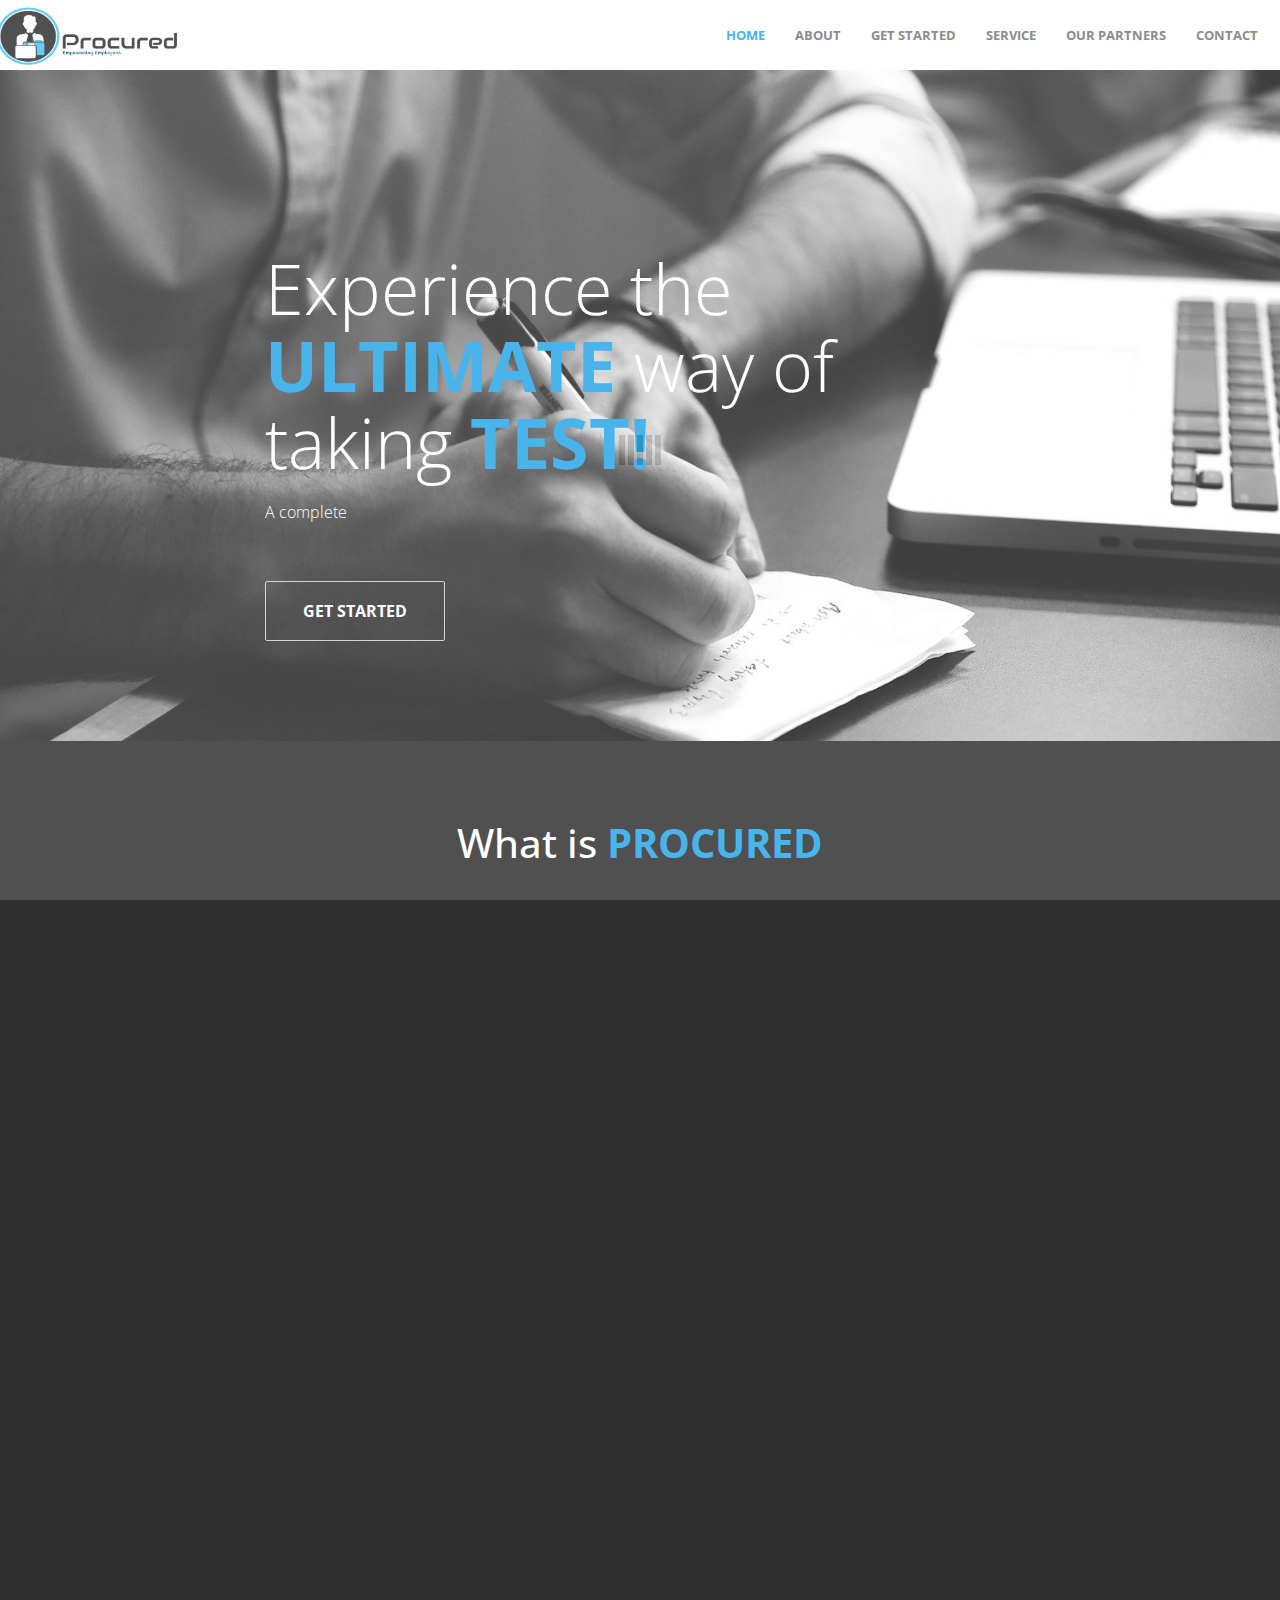
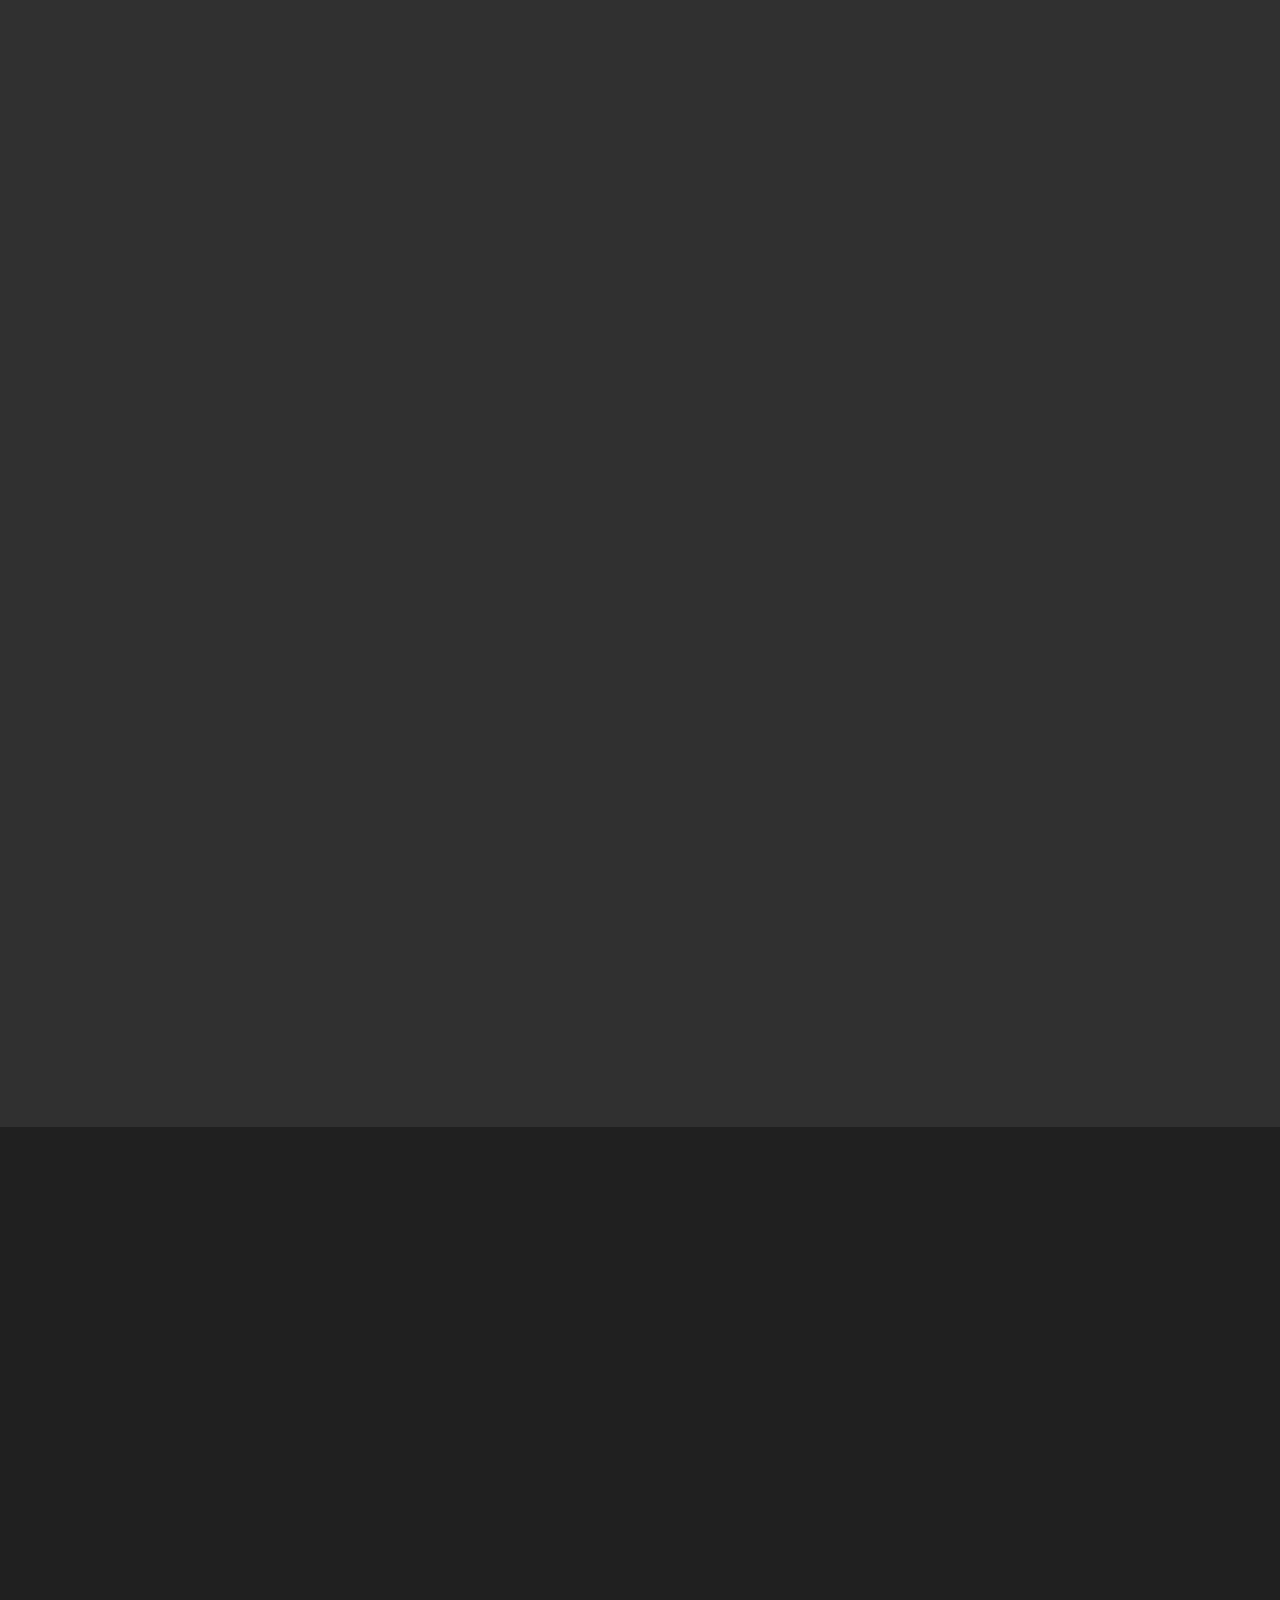
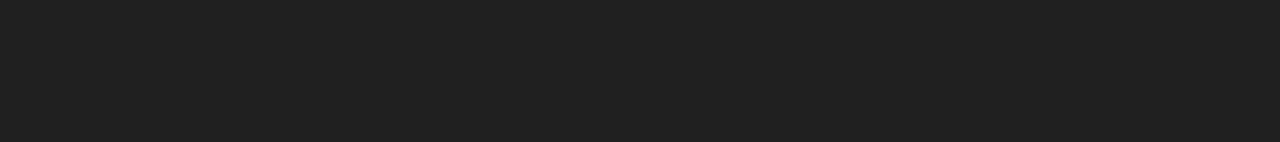
<file: Procured-ui/index.html>
<!DOCTYPE html>
<html lang="en">
	<head>
		<meta charset="utf-8">
		<title>PROCURED | HOME</title>
		<meta name="keywords" content="">
		<meta name="description" content="">
		<meta http-equiv="X-UA-Compatible" content="IE=Edge">
		<meta name="viewport" content="width=device-width, initial-scale=1">
		
		<link rel="stylesheet" href="css/animate.min.css">
		<link rel="stylesheet" href="css/bootstrap.min.css">
		<link rel="stylesheet" href="css/font-awesome.min.css">
		<link href='http://fonts.googleapis.com/css?family=Open+Sans:400,300,600,700' rel='stylesheet' type='text/css'>
		<link rel="stylesheet" href="css/templatemo-style.css">
		<script src="js/jquery.js"></script>
		<script src="js/bootstrap.min.js"></script>
        <script src="js/jquery.singlePageNav.min.js"></script>
		<script src="js/typed.js"></script>
		<script src="js/wow.min.js"></script>
		<script src="js/custom.js"></script>
	</head>
	<body id="top">

		<!-- start preloader -->
		<div class="preloader">
			<div class="sk-spinner sk-spinner-wave">
     	 		<div class="sk-rect1"></div>
       			<div class="sk-rect2"></div>
       			<div class="sk-rect3"></div>
      	 		<div class="sk-rect4"></div>
      			<div class="sk-rect5"></div>
     		</div>
    	</div>
    	<!-- end preloader -->
    	<!-- start navigation -->
		<nav class="navbar navbar-default templatemo-nav" role="navigation">
			<div class="container">
				<div class="navbar-header">
					<!--<button class="navbar-toggle" data-toggle="collapse" data-target=".navbar-collapse">
						<span class="icon icon-bar"></span>
						<span class="icon icon-bar"></span>
						<span class="icon icon-bar"></span>
					</button>-->
					<a href="#" class="navbar-brand"><img src="images/Logo (New).png" width="180px" height="58px"></a>
				</div>
				<div class="collapse navbar-collapse">
					<ul class="nav navbar-nav navbar-right">
						<li><a href="#top">HOME</a></li>
						<li><a href="#about">ABOUT</a></li>
						<li><a href="#team">GET STARTED</a></li>
						<li><a href="#service">SERVICE</a></li>
						<li><a href="#portfolio">OUR PARTNERS</a></li>
						<li><a href="#contact">CONTACT</a></li>
					</ul>
				</div>
			</div>
		</nav>
		<!-- end navigation -->

    	<!-- start home -->
    	<section id="home">
    		<div class="container">
    			<div class="row">
    				<div class="col-md-offset-2 col-md-8">
    					<h1 class="wow fadeIn" data-wow-offset="50" data-wow-delay="0.9s">Experience the <span>ULTIMATE</span> way of taking<span> TEST!</span></h1>
    					<div class="element">
                            <div class="sub-element">A complete Solution for campus hiring</div>
                            <div class="sub-element">Unlimited test demos</div>
                            <div class="sub-element">Best ADMIN UI</div>
                        </div>
    					<a data-scroll href="#about" class="btn btn-default wow fadeInUp" data-wow-offset="50" data-wow-delay="0.6s">GET STARTED</a>
    				</div>
    			</div>
    		</div>
		</section>
    	<!-- end home -->

    	<!-- start about -->
		<section id="about">
			<div class="container">
				<div class="row">
					<div class="col-md-12">
    					<h2 class="wow bounceIn" data-wow-offset="50" data-wow-delay="0.3s">What is <span>PROCURED</span></h2>
    				</div>
					<div class="col-md-4 col-sm-4 col-xs-12 wow fadeInLeft" data-wow-offset="50" data-wow-delay="0.6s">
						<div class="media">
							<div class="media-heading-wrapper">
						<div class="media-object pull-left">
									<i class="fa fa-mobile"></i>
								</div>
								<h3 class="media-heading">Recruit Online</h3>
							</div>
							<div class="media-body">
								<p>By this companies has the ease of recriting online and also helps in managing data</p>
							</div>
						</div>
					</div>
					<div class="col-md-4 col-sm-4 col-xs-12 wow fadeInUp" data-wow-offset="50" data-wow-delay="0.9s">
						<div class="media">
						<div class="media-heading-wrapper">
								<div class="media-object pull-left">
									<i class="fa fa-comment-o"></i>
								</div>
								<h3 class="media-heading">Expert HR's</h3>
							</div>
							<div class="media-body">
								<p>The HR's are intelligent and don't require anyone's help to go through the process.</p>
							</div>
						</div>
					</div>
					<div class="col-md-4 col-sm-4 col-xs-12 wow fadeInRight" data-wow-offset="50" data-wow-delay="0.6s">
						<div class="media">
							<div class="media-heading-wrapper">
								<div class="media-object pull-left">
									<i class="fa fa-html5"></i>
								</div>
								<h3 class="media-heading">Best Services</h3>
							</div>
							<div class="media-body">
								<p>Not time consuming , smart with smart features.</p>
							</div>
						</div>
					</div>
				</div>
			</div>
		</section>
		<!-- end about -->

    	<!-- start team -->
    	<section id="team">
    		<div class="container">
    			<div class="row">
    				<div class="col-md-12">
    					<h2 class="wow bounceIn" data-wow-offset="50" data-wow-delay="0.3s"><span>Get</span> STARTED!</h2>
    				</div>
    				<center></center>
    				<div class="col-md-3 col-sm-6 col-xs-12 wow fadeIn" data-wow-offset="50" data-wow-delay="1.6s">
    					<div class="team-wrapper">
    						<img src="images/1.png" class="img-responsive" alt="team img 2">
    							<div class="team-des">
    								<h4>University</h4>
    							<a href="..\Procured-test\login.html"><span>STUDENT LOGIN</span></a>
    								<p>Registration window for Candidate appearing for recruitment </p>
    							</div>
    					</div>
    				</div>
                    <div class="col-md-3 col-sm-6 col-xs-12 wow fadeIn" data-wow-offset="50" data-wow-delay="1.3s">
                        <div class="team-wrapper">
                            <img src="images/2.png" class="img-responsive" alt="team img 3" height="240px" width="240px">
                                <div class="team-des">
                                    <h4>Corporate</h4>
                                    <a href="login_admin.html"><span>CORPORATE EXECUTIVE LOGIN</span></a>
                                    <p>Login for Company representative to manage recruitment process</p>
                                </div>
                        </div>
                    </div>
					
					<div class="col-md-3 col-sm-6 col-xs-12 wow fadeIn" data-wow-offset="50" data-wow-delay="1.3s">
                        <div class="team-wrapper">
                            <img src="images/3.png" class="img-responsive" alt="team img 3" height="265px" width="265px">
                                <div class="team-des">
                                    <h4>Test Demos</h4>
                                    <a href="login_admin.html"><span>click for demo test</span></a>
                                    <p>Login to get experienced with our user interface</p>
                                </div>
                        </div>
                    </div>
    				</center>
    			</div>
    		</div>
    	</section>
    	<!-- end team -->

    	<!-- start service -->
    	<section id="service">
    		<div class="container">
    			<div class="row">
    				<div class="col-md-12">
    					<h2 class="wow bounceIn" data-wow-offset="50" data-wow-delay="0.3s">OUR <span>SERVICES</span></h2>
    				</div>
    				<div class="col-md-4 wow fadeIn" data-wow-offset="50" data-wow-delay="0.6s">
    					<i class="fa fa-laptop"></i>
    					<h4>Exam Management and Assessment</h4>
    					<p>•	Exam Scheduler to control time for each test.<br>
						   •	Time-limit for each test.<br>
						   •	Real-time test assessment.<br>
						   •	Results are plotted using charts to gain insights.
						</p>
    				</div>
    				<div class="col-md-4 wow fadeIn" data-wow-offset="50" data-wow-delay="0.9s">
    					<i class="fa fa-cloud"></i>
    					<h4>Secure and Safe Cloud Solution</h4>
    					<p>•	Users can take test from anywhere/anytime.<br>
						   •	Secure access using any PC or mobile device.<br>
						   •	Data secured using certified SSL technology.
						</p>
    				</div>
    				<div class="col-md-4 wow fadeIn" data-wow-offset="50" data-wow-delay="0.6s">
    					<i class="fa fa-cog"></i>
    					<h4>Administration</h4>
    					<p>•	Easy, email-verified registration process<br>
						   •	Simple User and Package management 
						</p>
    				</div>
    			</div>
    		</div>
    	</section>
    	<!-- end servie -->

    	<!-- start portfolio -->
    	<section id="portfolio">
    		<div class="container">
    			<div class="row">
    				<div class="col-md-12">
    					<h2 class="wow bounceIn" data-wow-offset="50" data-wow-delay="0.3s"><span>OUR</span> PARTNERS</h2>
    				</div>
    				<div class="col-md-3 col-sm-6 col-xs-12 wow fadeIn" data-wow-offset="50" data-wow-delay="0.6s">
                        <div class="portfolio-thumb">
    					   <img src="images/portfolio-img1.jpg" class="img-responsive" alt="portfolio img 1">
                                <div class="portfolio-overlay">
                                    <h4>Project One</h4>
                                    <p></p>
                                    <a href="#" class="btn btn-default">DETAIL</a>
                                </div>
                        </div>
    				</div>
    				<div class="col-md-3 col-sm-6 col-xs-12 wow fadeIn" data-wow-offset="50" data-wow-delay="0.6s">
                        <div class="portfolio-thumb">
                           <img src="images/portfolio-img2.jpg" class="img-responsive" alt="portfolio img 2">
                                <div class="portfolio-overlay">
                                    <h4>Project Two</h4>
                                    <p></p>
                                    <a href="#" class="btn btn-default">DETAIL</a>
                                </div>
                        </div>
                    </div>
                    <div class="col-md-3 col-sm-6 col-xs-12 wow fadeIn" data-wow-offset="50" data-wow-delay="0.6s">
                        <div class="portfolio-thumb">
                           <img src="images/portfolio-img3.jpg" class="img-responsive" alt="portfolio img 3">
                                <div class="portfolio-overlay">
                                    <h4>Project Three</h4>
                                    <p></p>
                                    <a href="#" class="btn btn-default">DETAIL</a>
                                </div>
                        </div>
                    </div>
                    <div class="col-md-3 col-sm-6 col-xs-12 wow fadeIn" data-wow-offset="50" data-wow-delay="0.6s">
                        <div class="portfolio-thumb">
                           <img src="images/portfolio-img4.jpg" class="img-responsive" alt="portfolio img 4">
                                <div class="portfolio-overlay">
                                    <h4>Project Four</h4>
                                    <p></p>
                                    <a href="#" class="btn btn-default">DETAIL</a>
                                </div>
                        </div>
                    </div>
    			</div>
    		</div>
    	</section>
    	<!-- end portfolio -->
        <!-- start contact -->
        <section id="contact">
            <div class="container">
                <div class="row">
                    <div class="col-md-12">
                        <h2 class="wow bounceIn" data-wow-offset="50" data-wow-delay="0.3s">CONTACT <span> US!</span></h2>
                    </div>
                    <div class="col-md-6 col-sm-6 col-xs-12 wow fadeInLeft" data-wow-offset="50" data-wow-delay="0.9s">
                        <form action="#" method="post">
                            <label>NAME</label>
                            <input name="fullname" type="text" class="form-control" id="fullname">
                            
                            <label>EMAIL</label>
                            <input name="email" type="email" class="form-control" id="email">
                            
                            <label>MESSAGE</label>
                            <textarea name="message" rows="4" class="form-control" id="message"></textarea>
                            
                            <input type="submit" class="form-control">
                        </form>
                    </div>
                    <div class="col-md-6 col-sm-6 col-xs-12 wow fadeInRight" data-wow-offset="50" data-wow-delay="0.6s">
                        <address>
                            <p class="address-title">OUR ADDRESS</p>
                            <span>Sattva Aura, Block-A, No. 434/170  310/Survey No. 14/P7, Outer Ring Road, Opp. New Horizon College of Engineering, Near Marathahalli, Kadubeesanahalli.</span>
                            <p><i class="fa fa-phone"></i> +91 080678 32000</p>
                            <p><i class="fa fa-envelope-o"></i> prajwal.l@incture.com</p>
                            <p><i class="fa fa-map-marker"></i>  Varthur Hobli, Bengaluru, Karnataka 560103.</p>
                        </address>
                        <ul class="social-icon">
                            <li><h4>WE ARE SOCIAL</h4></li>
                            <li><a href="#" class="fa fa-facebook"></a></li>
                            <li><a href="#" class="fa fa-twitter"></a></li>
                            <li><a href="#" class="fa fa-youtube"></a></li>
                        </ul>
                    </div>
                </div>
            </div>
        </section>
        <!-- end contact -->
	</body>
</html>
</file>
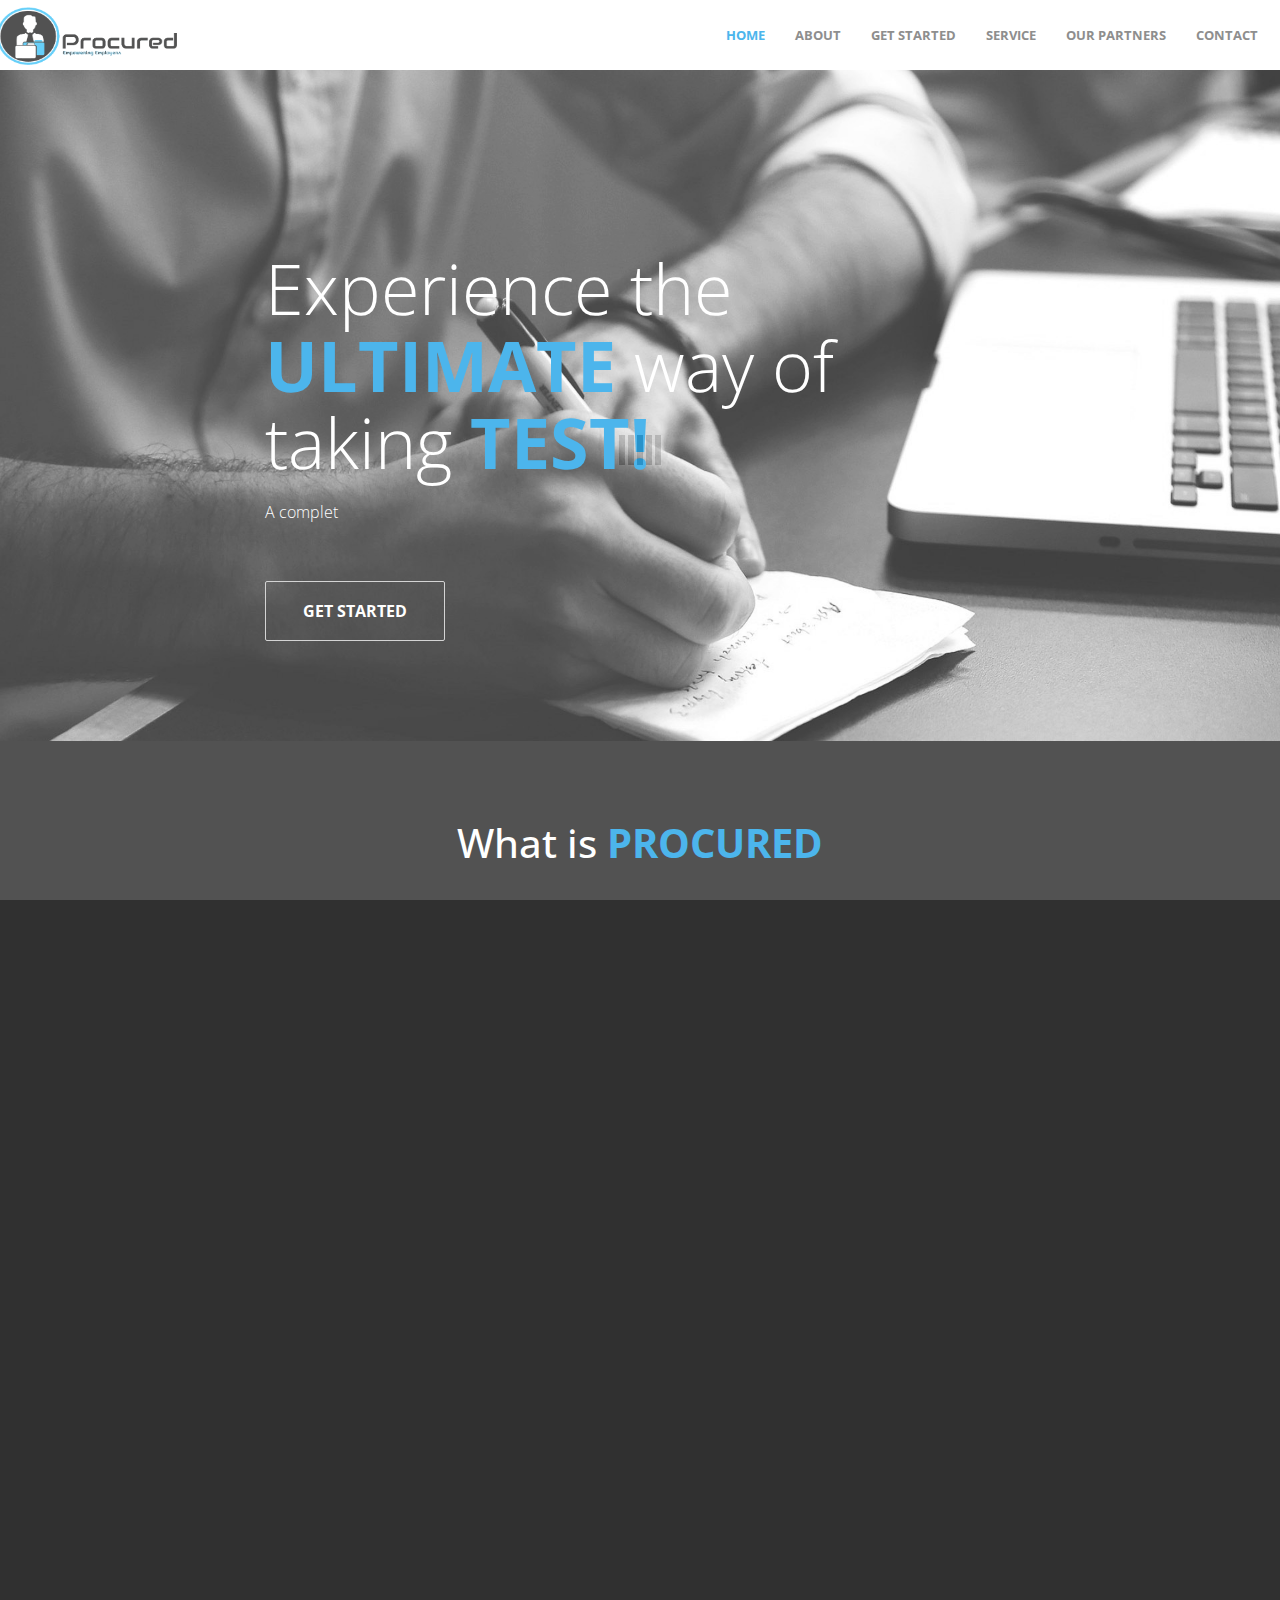
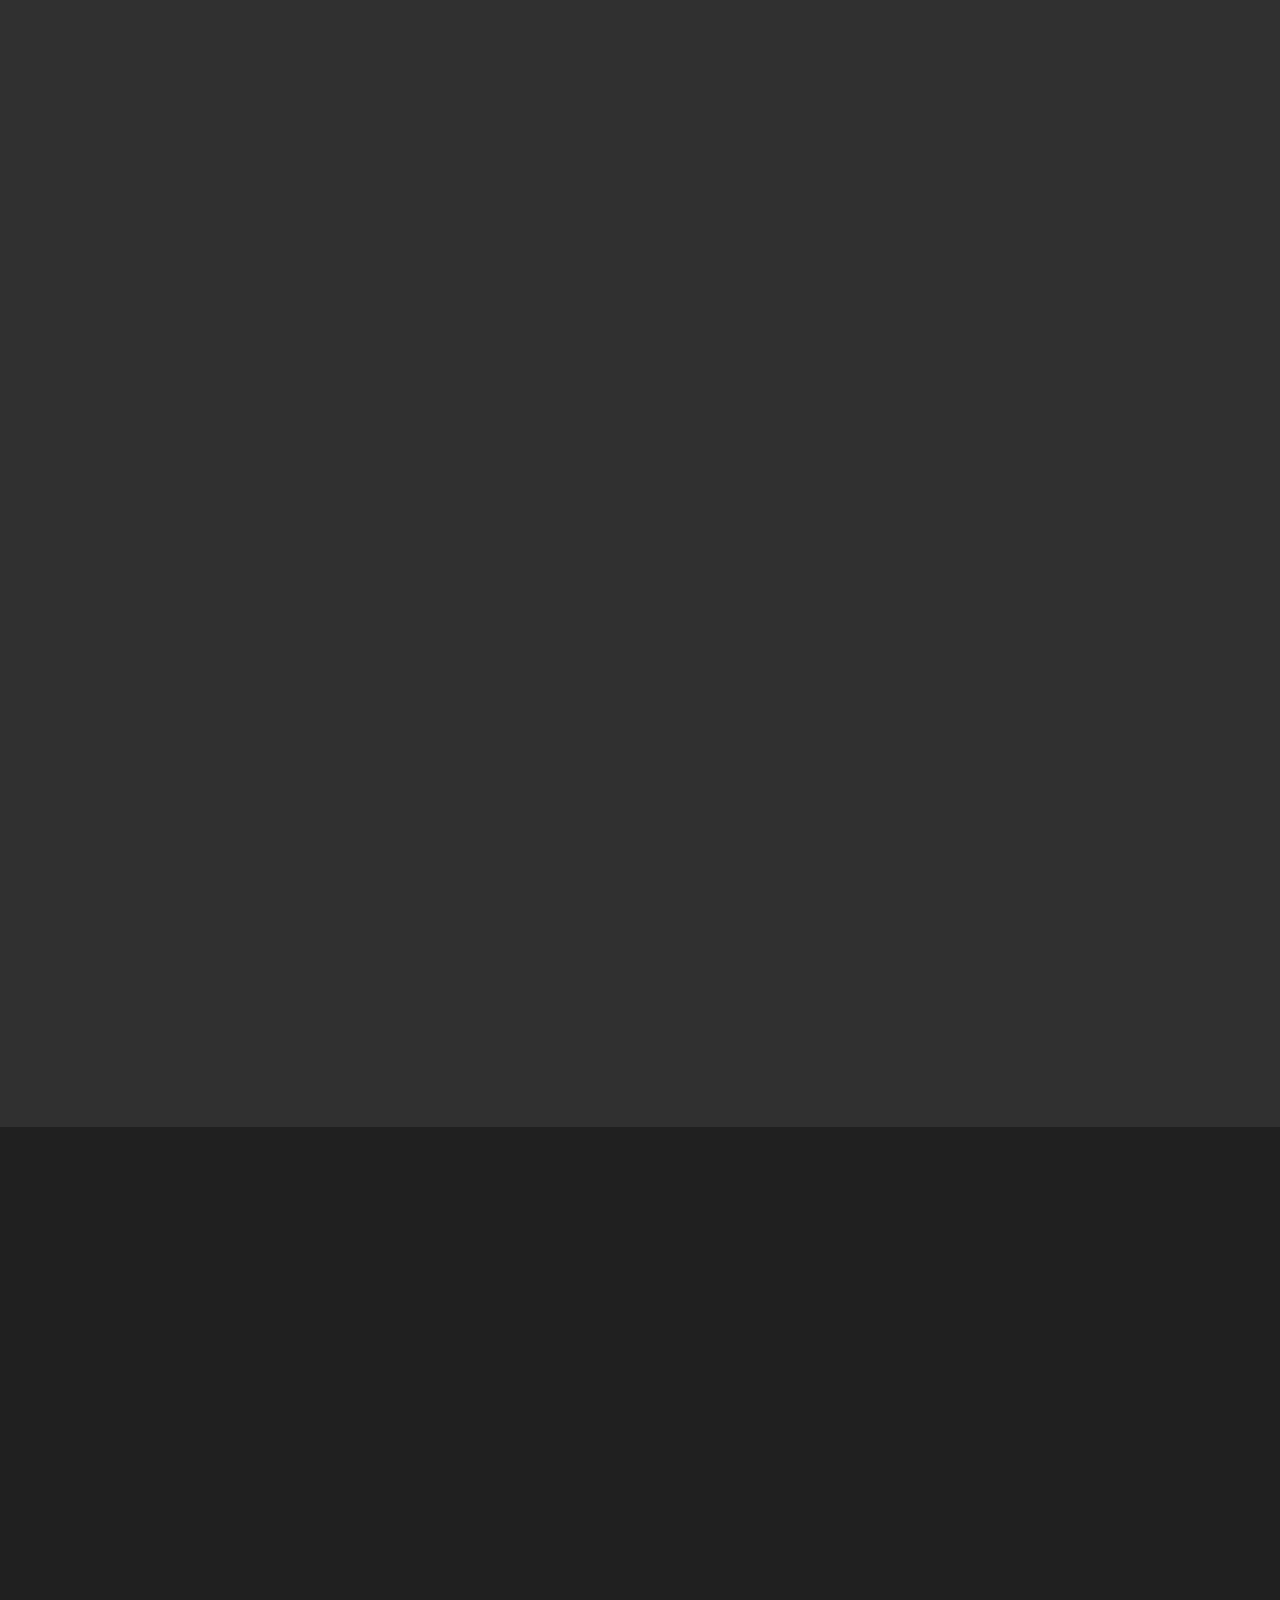
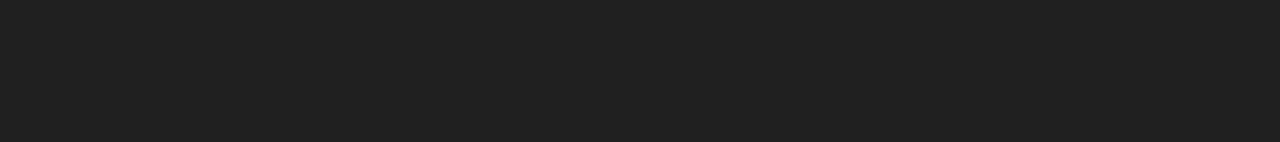
<file: Project/index.html>
<!DOCTYPE html>
<html lang="en">
	<head>
		<meta charset="utf-8">
		<title>PROCURED | HOME</title>
		<meta name="keywords" content="">
		<meta name="description" content="">
		<meta http-equiv="X-UA-Compatible" content="IE=Edge">
		<meta name="viewport" content="width=device-width, initial-scale=1">
		
		<link rel="stylesheet" href="css/animate.min.css">
		<link rel="stylesheet" href="css/bootstrap.min.css">
		<link rel="stylesheet" href="css/font-awesome.min.css">
		<link href='http://fonts.googleapis.com/css?family=Open+Sans:400,300,600,700' rel='stylesheet' type='text/css'>
		<link rel="stylesheet" href="css/templatemo-style.css">
		<script src="js/jquery.js"></script>
		<script src="js/bootstrap.min.js"></script>
        <script src="js/jquery.singlePageNav.min.js"></script>
		<script src="js/typed.js"></script>
		<script src="js/wow.min.js"></script>
		<script src="js/custom.js"></script>
	</head>
	<body id="top">

		<!-- start preloader -->
		<div class="preloader">
			<div class="sk-spinner sk-spinner-wave">
     	 		<div class="sk-rect1"></div>
       			<div class="sk-rect2"></div>
       			<div class="sk-rect3"></div>
      	 		<div class="sk-rect4"></div>
      			<div class="sk-rect5"></div>
     		</div>
    	</div>
    	<!-- end preloader -->
    	<!-- start navigation -->
		<nav class="navbar navbar-default templatemo-nav" role="navigation">
			<div class="container">
				<div class="navbar-header">
					<!--<button class="navbar-toggle" data-toggle="collapse" data-target=".navbar-collapse">
						<span class="icon icon-bar"></span>
						<span class="icon icon-bar"></span>
						<span class="icon icon-bar"></span>
					</button>-->
					<a href="#" class="navbar-brand"><img src="images/Logo (New).png" width="180px" height="58px"></a>
				</div>
				<div class="collapse navbar-collapse">
					<ul class="nav navbar-nav navbar-right">
						<li><a href="#top">HOME</a></li>
						<li><a href="#about">ABOUT</a></li>
						<li><a href="#team">GET STARTED</a></li>
						<li><a href="#service">SERVICE</a></li>
						<li><a href="#portfolio">OUR PARTNERS</a></li>
						<li><a href="#contact">CONTACT</a></li>
					</ul>
				</div>
			</div>
		</nav>
		<!-- end navigation -->

    	<!-- start home -->
    	<section id="home">
    		<div class="container">
    			<div class="row">
    				<div class="col-md-offset-2 col-md-8">
    					<h1 class="wow fadeIn" data-wow-offset="50" data-wow-delay="0.9s">Experience the <span>ULTIMATE</span> way of taking<span> TEST!</span></h1>
    					<div class="element">
                            <div class="sub-element">A complete Solution for campus hiring</div>
                            <div class="sub-element">Unlimited test demos</div>
                            <div class="sub-element">Best ADMIN UI</div>
                        </div>
    					<a data-scroll href="#about" class="btn btn-default wow fadeInUp" data-wow-offset="50" data-wow-delay="0.6s">GET STARTED</a>
    				</div>
    			</div>
    		</div>
		</section>
    	<!-- end home -->

    	<!-- start about -->
		<section id="about">
			<div class="container">
				<div class="row">
					<div class="col-md-12">
    					<h2 class="wow bounceIn" data-wow-offset="50" data-wow-delay="0.3s">What is <span>PROCURED</span></h2>
    				</div>
					<div class="col-md-4 col-sm-4 col-xs-12 wow fadeInLeft" data-wow-offset="50" data-wow-delay="0.6s">
						<div class="media">
							<div class="media-heading-wrapper">
						<div class="media-object pull-left">
									<i class="fa fa-mobile"></i>
								</div>
								<h3 class="media-heading">Recruit Online</h3>
							</div>
							<div class="media-body">
								<p>By this companies has the ease of recriting online and also helps in managing data</p>
							</div>
						</div>
					</div>
					<div class="col-md-4 col-sm-4 col-xs-12 wow fadeInUp" data-wow-offset="50" data-wow-delay="0.9s">
						<div class="media">
						<div class="media-heading-wrapper">
								<div class="media-object pull-left">
									<i class="fa fa-comment-o"></i>
								</div>
								<h3 class="media-heading">Expert HR's</h3>
							</div>
							<div class="media-body">
								<p>The HR's are intelligent and don't require anyone's help to go through the process.</p>
							</div>
						</div>
					</div>
					<div class="col-md-4 col-sm-4 col-xs-12 wow fadeInRight" data-wow-offset="50" data-wow-delay="0.6s">
						<div class="media">
							<div class="media-heading-wrapper">
								<div class="media-object pull-left">
									<i class="fa fa-html5"></i>
								</div>
								<h3 class="media-heading">Best Services</h3>
							</div>
							<div class="media-body">
								<p>Not time consuming , smart with smart features.</p>
							</div>
						</div>
					</div>
				</div>
			</div>
		</section>
		<!-- end about -->

    	<!-- start team -->
    	<section id="team">
    		<div class="container">
    			<div class="row">
    				<div class="col-md-12">
    					<h2 class="wow bounceIn" data-wow-offset="50" data-wow-delay="0.3s"><span>Get</span> STARTED!</h2>
    				</div>
    				<center></center>
    				<div class="col-md-3 col-sm-6 col-xs-12 wow fadeIn" data-wow-offset="50" data-wow-delay="1.6s">
    					<div class="team-wrapper">
    						<img src="images/1.png" class="img-responsive" alt="team img 2">
    							<div class="team-des">
    								<h4>University</h4>
    							<a href="login.html"><span>STUDENT LOGIN</span></a>
    								<p>Registration window for Candidate appearing for recruitment </p>
    							</div>
    					</div>
    				</div>
                    <div class="col-md-3 col-sm-6 col-xs-12 wow fadeIn" data-wow-offset="50" data-wow-delay="1.3s">
                        <div class="team-wrapper">
                            <img src="images/2.png" class="img-responsive" alt="team img 3" height="240px" width="240px">
                                <div class="team-des">
                                    <h4>Corporate</h4>
                                    <a href="login_admin.html"><span>CORPORATE EXECUTIVE LOGIN</span></a>
                                    <p>Login for Company representative to manage recruitment process</p>
                                </div>
                        </div>
                    </div>
    				</center>
    			</div>
    		</div>
    	</section>
    	<!-- end team -->

    	<!-- start service -->
    	<section id="service">
    		<div class="container">
    			<div class="row">
    				<div class="col-md-12">
    					<h2 class="wow bounceIn" data-wow-offset="50" data-wow-delay="0.3s">OUR <span>SERVICES</span></h2>
    				</div>
    				<div class="col-md-4 wow fadeIn" data-wow-offset="50" data-wow-delay="0.6s">
    					<i class="fa fa-laptop"></i>
    					<h4>Exam Management and Assessment</h4>
    					<p>•	Exam Scheduler to control time for each test.<br>
						   •	Time-limit for each test.<br>
						   •	Real-time test assessment.<br>
						   •	Results are plotted using charts to gain insights.
						</p>
    				</div>
    				<div class="col-md-4 wow fadeIn" data-wow-offset="50" data-wow-delay="0.9s">
    					<i class="fa fa-cloud"></i>
    					<h4>Secure and Safe Cloud Solution</h4>
    					<p>•	Users can take test from anywhere/anytime.<br>
						   •	Secure access using any PC or mobile device.<br>
						   •	Data secured using certified SSL technology.
						</p>
    				</div>
    				<div class="col-md-4 wow fadeIn" data-wow-offset="50" data-wow-delay="0.6s">
    					<i class="fa fa-cog"></i>
    					<h4>Administration</h4>
    					<p>•	Easy, email-verified registration process<br>
						   •	Simple User and Package management 
						</p>
    				</div>
    			</div>
    		</div>
    	</section>
    	<!-- end servie -->

    	<!-- start portfolio -->
    	<section id="portfolio">
    		<div class="container">
    			<div class="row">
    				<div class="col-md-12">
    					<h2 class="wow bounceIn" data-wow-offset="50" data-wow-delay="0.3s"><span>OUR</span> PARTNERS</h2>
    				</div>
    				<div class="col-md-3 col-sm-6 col-xs-12 wow fadeIn" data-wow-offset="50" data-wow-delay="0.6s">
                        <div class="portfolio-thumb">
    					   <img src="images/portfolio-img1.jpg" class="img-responsive" alt="portfolio img 1">
                                <div class="portfolio-overlay">
                                    <h4>Project One</h4>
                                    <p></p>
                                    <a href="#" class="btn btn-default">DETAIL</a>
                                </div>
                        </div>
    				</div>
    				<div class="col-md-3 col-sm-6 col-xs-12 wow fadeIn" data-wow-offset="50" data-wow-delay="0.6s">
                        <div class="portfolio-thumb">
                           <img src="images/portfolio-img2.jpg" class="img-responsive" alt="portfolio img 2">
                                <div class="portfolio-overlay">
                                    <h4>Project Two</h4>
                                    <p></p>
                                    <a href="#" class="btn btn-default">DETAIL</a>
                                </div>
                        </div>
                    </div>
                    <div class="col-md-3 col-sm-6 col-xs-12 wow fadeIn" data-wow-offset="50" data-wow-delay="0.6s">
                        <div class="portfolio-thumb">
                           <img src="images/portfolio-img3.jpg" class="img-responsive" alt="portfolio img 3">
                                <div class="portfolio-overlay">
                                    <h4>Project Three</h4>
                                    <p></p>
                                    <a href="#" class="btn btn-default">DETAIL</a>
                                </div>
                        </div>
                    </div>
                    <div class="col-md-3 col-sm-6 col-xs-12 wow fadeIn" data-wow-offset="50" data-wow-delay="0.6s">
                        <div class="portfolio-thumb">
                           <img src="images/portfolio-img4.jpg" class="img-responsive" alt="portfolio img 4">
                                <div class="portfolio-overlay">
                                    <h4>Project Four</h4>
                                    <p></p>
                                    <a href="#" class="btn btn-default">DETAIL</a>
                                </div>
                        </div>
                    </div>
    			</div>
    		</div>
    	</section>
    	<!-- end portfolio -->
        <!-- start contact -->
        <section id="contact">
            <div class="container">
                <div class="row">
                    <div class="col-md-12">
                        <h2 class="wow bounceIn" data-wow-offset="50" data-wow-delay="0.3s">CONTACT <span> US!</span></h2>
                    </div>
                    <div class="col-md-6 col-sm-6 col-xs-12 wow fadeInLeft" data-wow-offset="50" data-wow-delay="0.9s">
                        <form action="#" method="post">
                            <label>NAME</label>
                            <input name="fullname" type="text" class="form-control" id="fullname">
                            
                            <label>EMAIL</label>
                            <input name="email" type="email" class="form-control" id="email">
                            
                            <label>MESSAGE</label>
                            <textarea name="message" rows="4" class="form-control" id="message"></textarea>
                            
                            <input type="submit" class="form-control">
                        </form>
                    </div>
                    <div class="col-md-6 col-sm-6 col-xs-12 wow fadeInRight" data-wow-offset="50" data-wow-delay="0.6s">
                        <address>
                            <p class="address-title">OUR ADDRESS</p>
                            <span>Sattva Aura, Block-A, No. 434/170  310/Survey No. 14/P7, Outer Ring Road, Opp. New Horizon College of Engineering, Near Marathahalli, Kadubeesanahalli.</span>
                            <p><i class="fa fa-phone"></i> +91 080678 32000</p>
                            <p><i class="fa fa-envelope-o"></i> prajwal.l@incture.com</p>
                            <p><i class="fa fa-map-marker"></i>  Varthur Hobli, Bengaluru, Karnataka 560103.</p>
                        </address>
                        <ul class="social-icon">
                            <li><h4>WE ARE SOCIAL</h4></li>
                            <li><a href="#" class="fa fa-facebook"></a></li>
                            <li><a href="#" class="fa fa-twitter"></a></li>
                            <li><a href="#" class="fa fa-youtube"></a></li>
                        </ul>
                    </div>
                </div>
            </div>
        </section>
        <!-- end contact -->
	</body>
</html>
</file>
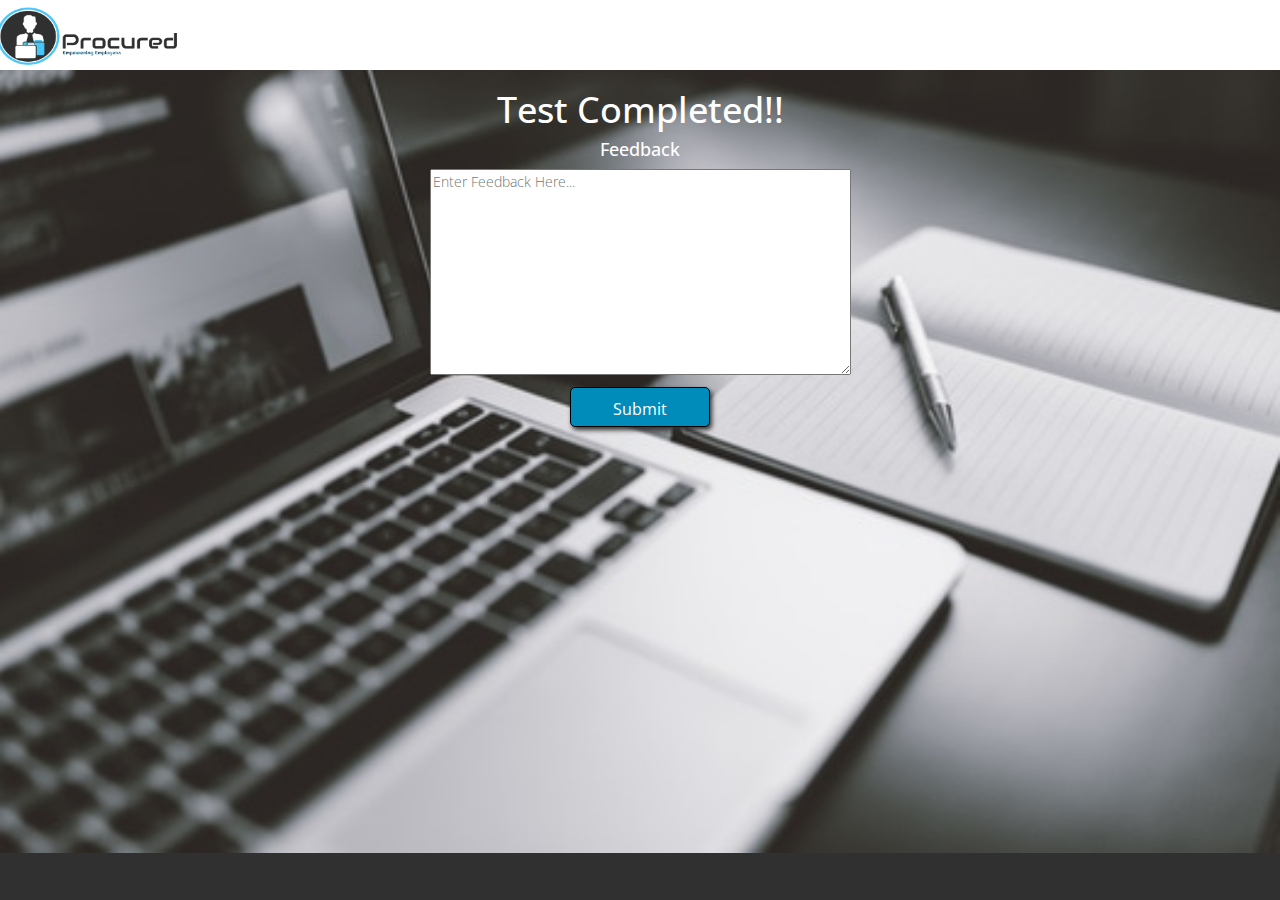
<file: Procured-test/cmplt_src.html>
<!DOCTYPE html>
<html lang="en">
	<head>
		<meta charset="utf-8">
		<title>PROCURED | Complete test</title>
		<meta name="keywords" content="">
		<meta name="description" content="">
		<meta http-equiv="X-UA-Compatible" content="IE=Edge">
		<meta name="viewport" content="width=device-width, initial-scale=1">
		
		<link rel="stylesheet" href="css/animate.min.css">
		<link rel="stylesheet" href="css/bootstrap.min.css">
		<link rel="stylesheet" href="css/font-awesome.min.css">
		<link href='http://fonts.googleapis.com/css?family=Open+Sans:400,300,600,700' rel='stylesheet' type='text/css'>
		<link rel="stylesheet" href="css/templatemo-style.css">
		<script src="js/jquery.js"></script>
		<script src="js/bootstrap.min.js"></script>
        <script src="js/jquery.singlePageNav.min.js"></script>
		<script src="js/typed.js"></script>
		<script src="js/wow.min.js"></script>
		<script src="js/custom.js"></script>
		<style>
		body
		{
			background-image:url("images/sub.jpg");
			background-size:cover;
			background-repeat:no-repeat;
		}
		.meri_class
		{
			padding: 10px;
			margin-top: 7px;
			box-shadow: 2px 3px 5px #303030;
			background-color: #008cba;
			font-size: 16px;
			font-weight: 400;
			height: 40px;
			width: 140px;
			border: 1px solid black;
			border-radius: 5px;
			color: white;
			text-align: center;
			z-index:100;
		}
		</style>
	</head>
	<body id="top">
		
    	<!-- start navigation -->
		<nav class="navbar navbar-default templatemo-nav" role="navigation">
			<div class="container">
				<div class="navbar-header">
					<a href="#" class="navbar-brand"><img src="images/Logo (New).png" width="180px" height="58px"></a>
				</div>
			</div>
		</nav>
		<!-- end navigation -->
		<div class="row">
		<div class="col-md-12 text-center">
						<h1>Test Completed!!</h1>
						<div id="fb">
								<h4>Feedback</h4>
								<textarea rows="10" cols="50" style="color:black" placeholder="Enter Feedback Here..."></textarea>
						</div>
								<a href="..\Procured-ui\index.html"><button class="meri_class">Submit</button></a>
		</div>
		</div>
	</body>
</html>
</file>
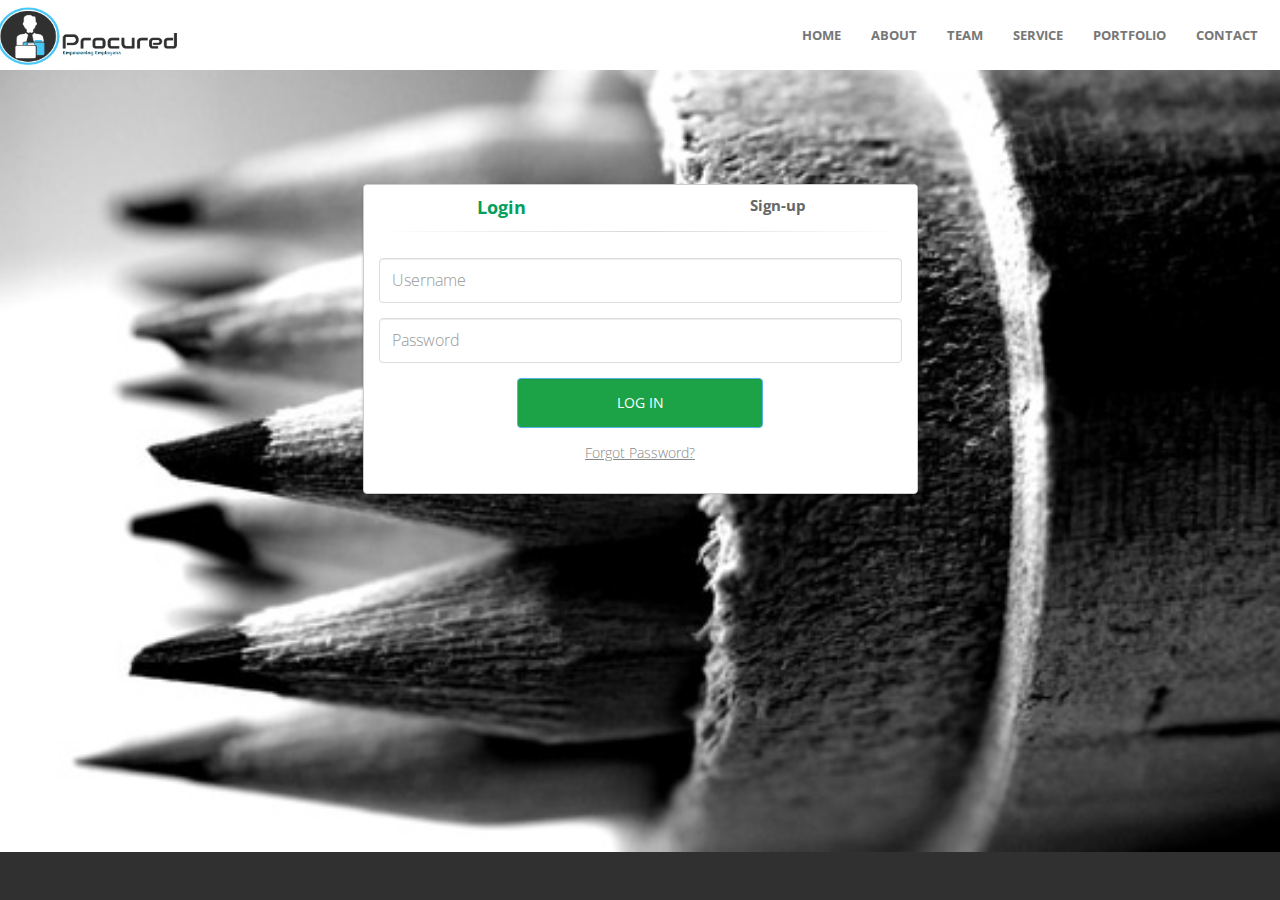
<file: Procured-test/login.html>
<!DOCTYPE html>
<html lang="en">
	<head>
		<meta charset="utf-8">
		<title>Procured | Login_User</title>
		<meta name="keywords" content="">
		<meta name="description" content="">
		<meta http-equiv="X-UA-Compatible" content="IE=Edge">
		<meta name="viewport" content="width=device-width, initial-scale=1">
		
		<link rel="stylesheet" href="css/animate.min.css">
		<link rel="stylesheet" href="css/bootstrap.min.css">
		<link rel="stylesheet" href="css/font-awesome.min.css">
		<link href='http://fonts.googleapis.com/css?family=Open+Sans:400,300,600,700' rel='stylesheet' type='text/css'>
		<link rel="stylesheet" href="css/templatemo-style.css">
		<link rel="stylesheet" href="css/login.css">
		<script src="js/jquery.js"></script>
		<script src="js/bootstrap.min.js"></script>
        <script src="js/jquery.singlePageNav.min.js"></script>
		<script src="js/typed.js"></script>
		<script src="js/wow.min.js"></script>
		<script src="js/custom.js"></script>
		<script src="js/login.js"></script>
        <script src="js/validate.js"></script>
		<style>
		.row1
		{
		margin-top:10%;
		}
		body
		{
			background-image:url(images/pexels-photo-117018-medium.jpeg);
			background-repeat:no-repeat;
			background-size:cover;
		}
		image_border
		{
			border:1px solid black;
		}
		.logo
			{
			height:58px;
			width:180px;
			}
		</style>
	</head>
	<body>
		<nav class="navbar navbar-default templatemo-nav" role="navigation">
			<div class="container">
				<div class="navbar-header">
					<button class="navbar-toggle" data-toggle="collapse" data-target=".navbar-collapse">
						<span class="icon icon-bar"></span>
						<span class="icon icon-bar"></span>
						<span class="icon icon-bar"></span>
					</button>
					<a href="#" class="navbar-brand"><span><img src="images/Logo (New).png" class="logo"></span></a>
				</div>
				<div class="collapse navbar-collapse">
					<ul class="nav navbar-nav navbar-right">
						<li><a href="#top">HOME</a></li>
						<li><a href="#about">ABOUT</a></li>
						<li><a href="#team">TEAM</a></li>
						<li><a href="#service">SERVICE</a></li>
						<li><a href="#portfolio">PORTFOLIO</a></li>
						<li><a href="#contact">CONTACT</a></li>
					</ul>
				</div>
			</div>
		</nav>

 	<div class="container">
    	<div class="row row1">
			<div class="col-md-6 col-md-offset-3">
				<div class="panel panel-login">
					<div class="panel-heading">
						<div class="row">
							<div class="col-xs-6">
								<a href="#" class="active" id="login-form-link">Login</a>
							</div>
							<div class="col-xs-6">
								<a href="#" id="register-form-link">Sign-up</a>
							</div>
						</div>
						<hr>
					</div>
					<div class="panel-body">
						<div class="row">
							<div class="col-lg-12">
								<form id="login-form" action="rules1.html" method="post" role="form" style="display: block;">
									<div class="form-group">
										<input type="text" name="username" id="username" tabindex="1" class="form-control" placeholder="Username" required>
									</div>
									<div class="form-group">
										<input type="password" name="password" id="password" tabindex="2" class="form-control" placeholder="Password" required>
									</div>
									<div class="form-group">
										<div class="row">
											<div class="col-sm-6 col-sm-offset-3">
												<input type="submit" name="login-submit" onClick="return login_check()" id="login-submit" tabindex="4" class="form-control btn btn-login" value="Log In">
											</div>
										</div>
									</div>
									<div class="form-group">
										<div class="row">
											<div class="col-lg-12">
												<div class="text-center">
													<a href="#" tabindex="5" class="forgot-password">Forgot Password?</a>
												</div>
											</div>
										</div>
									</div>
								</form>
								<form id="register-form" action="reg_info.html" method="post" role="form" style="display: none;">
									
									<div class="form-group">
										<input type="email" name="email" id="student_Id" tabindex="1" class="form-control" placeholder="Email Address" required>
									</div>
									<div class="form-group">
										<input type="contact" maxlength="10" name="CONTACT" id="contact_no" tabindex="2" class="form-control" placeholder="Contact number" required>
									</div>
									<div class="form-group">
										<div class="row">
											<div class="col-sm-6 col-sm-offset-3">
												<input type="submit" name="register-submit" onClick="return signup_check()" id="register-submit" tabindex="4" class="form-control btn btn-register" value="Register Now">
											</div>
										</div>
									</div>
								</form>
							</div>
						</div>
					</div>
				</div>
			</div>
		</div>
	</div>
	</body>
	</html>
</file>
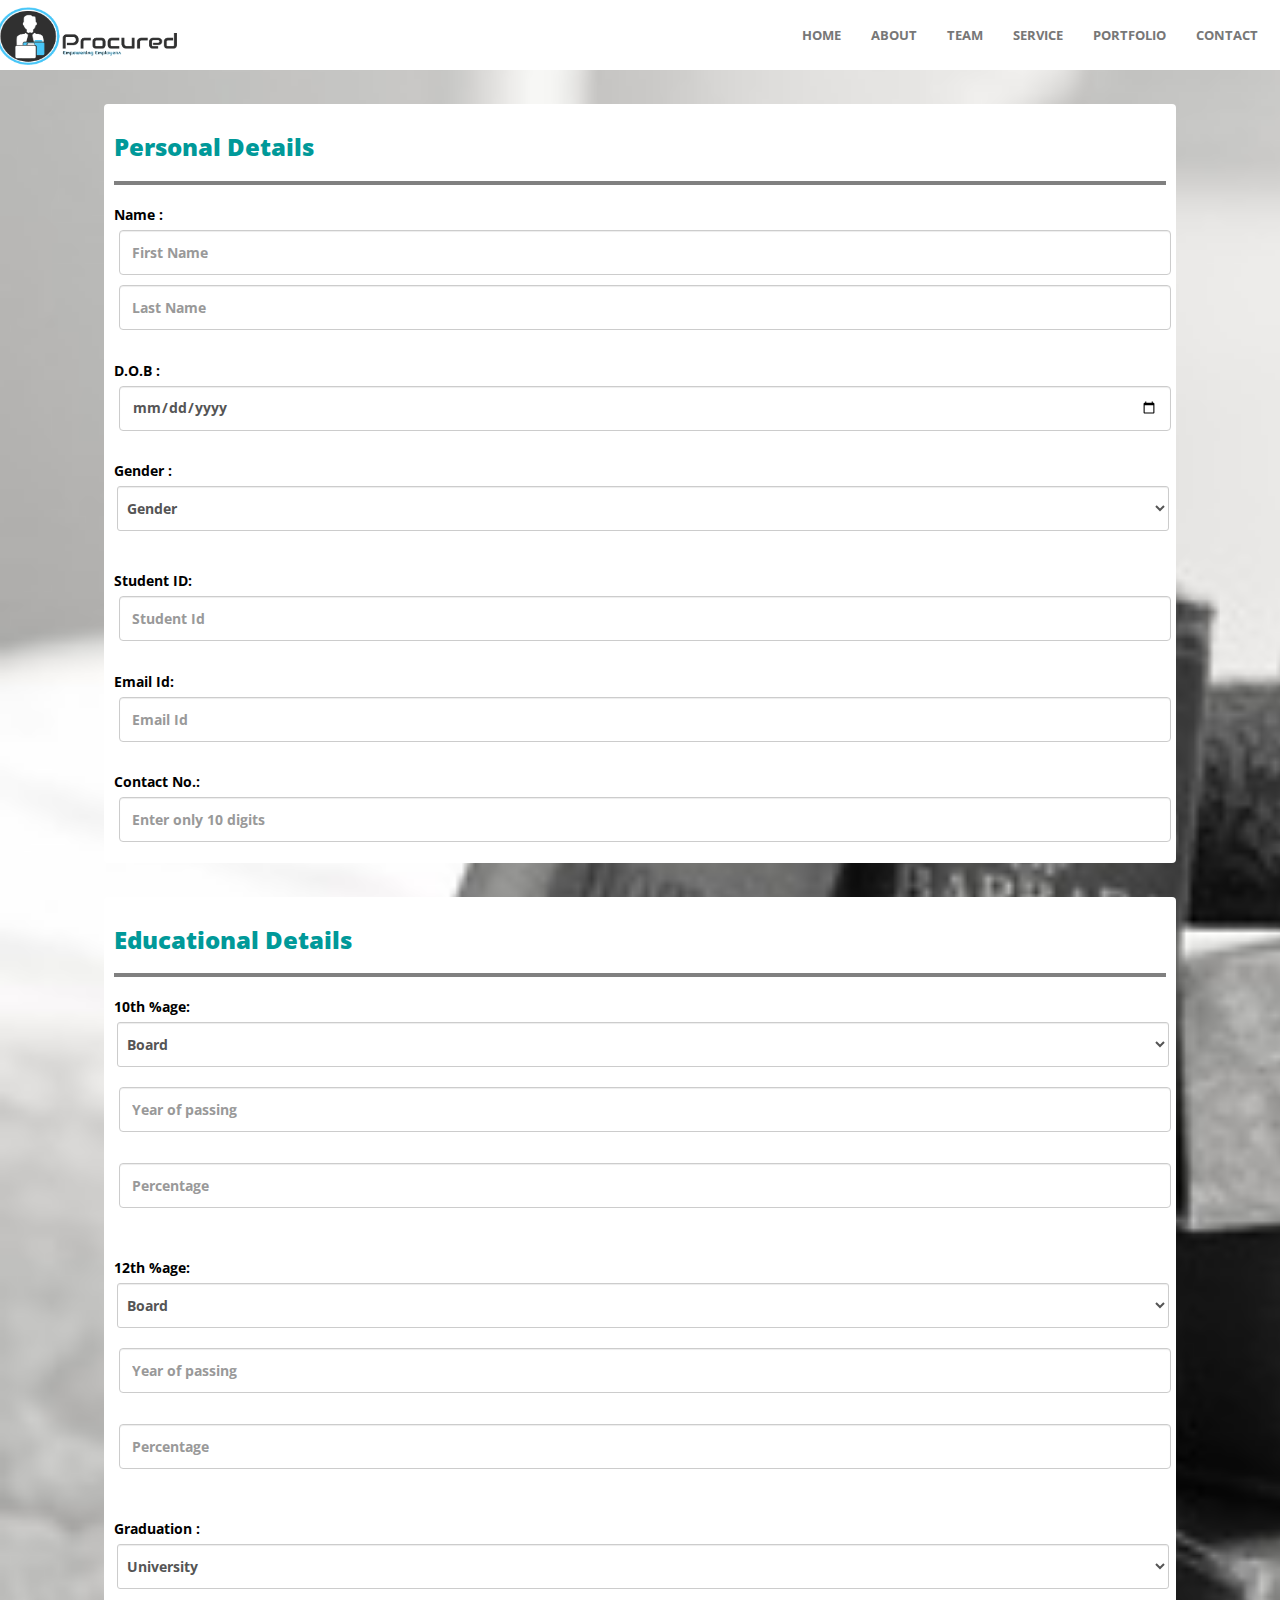
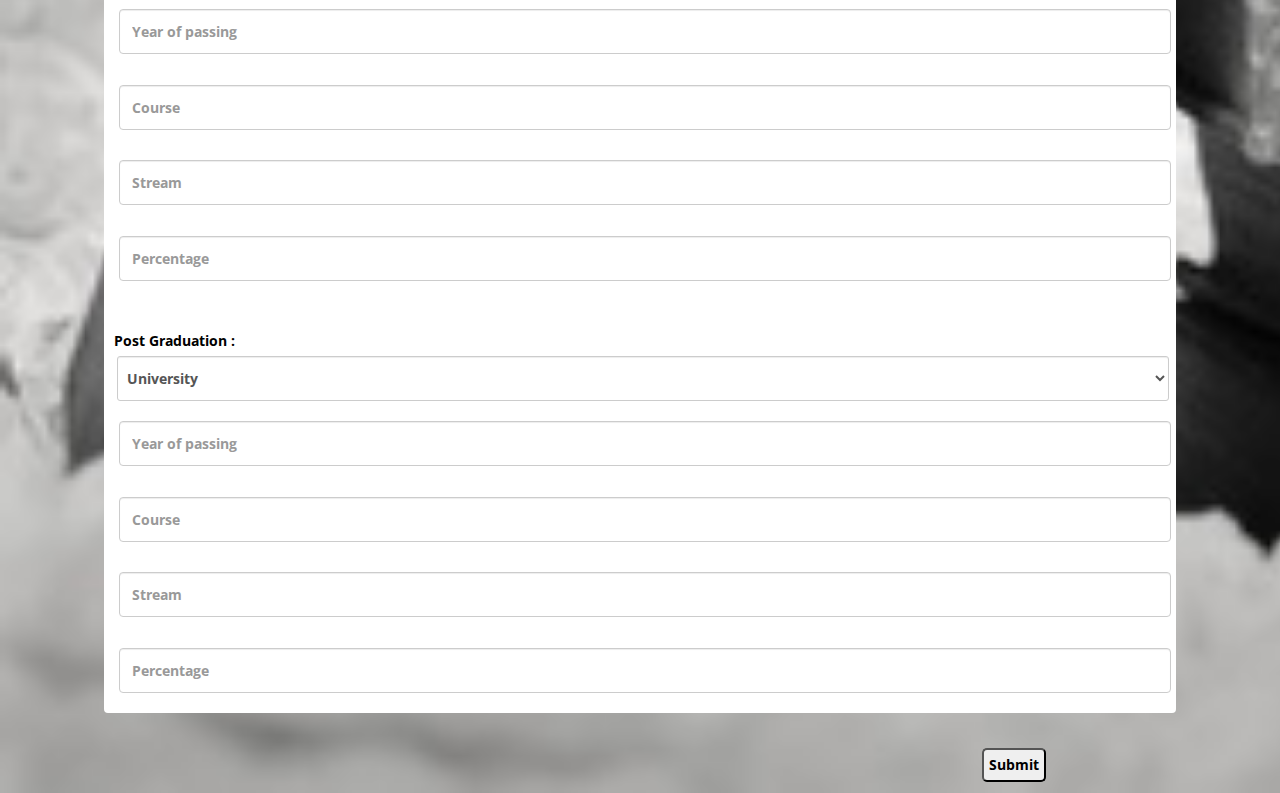
<file: Procured-test/reg_info.html>
<!DOCTYPE html>
<html lang="en">
	<head>
		<meta charset="utf-8">
		<title>Procured | Details</title>
		<meta name="keywords" content="">
		<meta name="description" content="">
		<meta http-equiv="X-UA-Compatible" content="IE=Edge">
		<meta name="viewport" content="width=device-width, initial-scale=1">
		
		<link rel="stylesheet" href="css/animate.min.css">
		<link rel="stylesheet" href="css/bootstrap.min.css">
		<link rel="stylesheet" href="css/font-awesome.min.css">
		<link href='http://fonts.googleapis.com/css?family=Open+Sans:400,300,600,700' rel='stylesheet' type='text/css'>
		<link rel="stylesheet" href="css/templatemo-style.css">
		<link rel="stylesheet" href="css/login.css">
		<script src="js/jquery.js"></script>
		<script src="js/bootstrap.min.js"></script>
        <script src="js/jquery.singlePageNav.min.js"></script>
		<script src="js/typed.js"></script>
		<script src="js/wow.min.js"></script>
		<script src="js/custom.js"></script>
		<script src="js/validate.js"></script>
		<style>
		body
		{
		background-image:url(images/stack-of-books-vintage-books-book-books-medium.jpg);
		}
		
		.logo
		{
		height:58px;
		width:180px;
		}
		#btn2
		{
		padding:5px;
		border-radius:5px;
		color:inherit;
		margin-left:80%;
		color:black;
		font-weight:bold;
		}
		.first{
		margin:3%;
		border-radius:4px;
		z-index:4px;
		color:black;
		padding:10px;
		background-color:white;
		font-weight:bold;
		
		}
		.lab
		{
			text-align:right !important;
		}
		#btn2:hover
		{
			color:blue;
		}
		input
		{
		border-radius:4px;
		margin-bottom:1%;
		padding:5px;
		margin-left:5px;
		}
		.hr1
		{	
		border:2px solid grey;
		}
			.h33
			{
				font-weight:bolder;
				color:#009999;
			}
			.select
			{
				margin-left:3px;
				padding:5px;
				border-radius:3px;
			}
		</style>
	</head>
	<body>
		<nav class="navbar navbar-default templatemo-nav" role="navigation">
			<div class="container">
				<div class="navbar-header">
					<button class="navbar-toggle" data-toggle="collapse" data-target=".navbar-collapse">
						<span class="icon icon-bar"></span>
						<span class="icon icon-bar"></span>
						<span class="icon icon-bar"></span>
					</button>
					<a href="#" class="navbar-brand"><span><img src="images/Logo (New).png" class="logo"></span></a>
				</div>
				<div class="collapse navbar-collapse">
					<ul class="nav navbar-nav navbar-right">
						<li><a href="#top">HOME</a></li>
						<li><a href="#about">ABOUT</a></li>
						<li><a href="#team">TEAM</a></li>
						<li><a href="#service">SERVICE</a></li>
						<li><a href="#portfolio">PORTFOLIO</a></li>
						<li><a href="#contact">CONTACT</a></li>
					</ul>
				</div>
			</div>
		</nav>
<div class="container image1">	
	<div class="row">
		<div class="col-md-12">
		<form action="login_user.html"> 
			<div class="form-group first">
			<h3 class="h33">Personal Details</h3>
			<hr class="hr1">
				<label class="lab">Name :</label>
				<input type="text" name="first_name" class="form-control" id="first_name" placeholder="First Name" required>
				<input type="text" name="last_name" id="last_name"   class="form-control" placeholder="Last Name" ><br>
				<label class="lab">D.O.B :</label>
				<input type="date" name="b_day" class="form-control" id="date"><br>
				<label class="lab">Gender :</label>
				<select class="select form-control">
					<option value="Gender">Gender</option>
					<option value="Male">Male</option>
					<option value="Female">Female</option>
					<option value="Other">Other</option></select><br><br>
				<label class="lab">Student ID:</label>
				<input type="text" name="id" id="ID" placeholder="Student Id" class="form-control" ><br>
				<label class="lab">Email Id:</label>
				<input type="email" name="email_id" id="student_Id" placeholder="Email Id" class="form-control"><br>
				<label class="lab">Contact No.:</label>
				<input type="text" name="contact_no" id="contact_no" placeholder="Enter only 10 digits" class="form-control">
				</div>
				<div class="form-group first">
					<h3  class="h33">Educational Details</h3>
					<hr class="hr1">
			    <label class="lab">10th %age:</label>
				<select class="select form-control">
					<option value="Board">Board</option>
					<option value="CBSE">CBSE</option>
					<option value="ISC">ISC</option>
					<option value="IB">IB</option>
					<option value="other">Other</option></select>&nbsp;
				<input type="text" name="yop_10" id="yop-10"  placeholder="Year of passing" tabindex="1" class="form-control">&nbsp;
				<input type="text" name="marks_10" id="%age-10"  placeholder="Percentage" tabindex="1" class="form-control"><br><br>
				<label class="lab">12th %age:</label>
				<select class="select form-control">
					<option value="Board">Board</option>
					<option value="CBSE">CBSE</option>
					<option value="ISC">ISC</option>
					<option value="IB">IB</option>
					<option value="other">Other</option></select>&nbsp;
				<input type="text" name="yop_12" id="yop-12"  placeholder="Year of passing" tabindex="1" class="form-control">&nbsp;
				<input type="text" name="marks_12" id="%age-12"  placeholder="Percentage" tabindex="1" class="form-control"><br><br>
				<label class="lab">Graduation :</label>
				<select class="select form-control">
					<option value="University">University</option>
					<option value="NIT KKr">NIT KKR</option>
					<option value="NIT T">NIT T</option>
					<option value="Nit suratkal">NIT suratkal</option>
					<option value="other">Other</option></select>&nbsp;
				<input type="text" name="yop_grad" id="yop-grad"  placeholder="Year of passing" class="form-control" tabindex="1">&nbsp;
				<input type="text" name="course_grad" id="course_grad" placeholder="Course" class="form-control">&nbsp;
				<input type="text" name="stream_grad" id="stream_grad" placeholder="Stream" class="form-control">&nbsp;
				<input type="text" name="cgpa_grad" id="%age-grad"  placeholder="Percentage" tabindex="1" class="form-control"><br><br>
				<label class="lab">Post Graduation :</label>
				<select class="select form-control">
					<option value="University">University</option>
					<option value="NIT KKr">NIT KKR</option>
					<option value="NIT T">NIT T</option>
					<option value="Nit suratkal">NIT suratkal</option>
					<option value="other">Other</option></select>&nbsp;
				<input type="text" name="yop_pg" id="yop-pg"  placeholder="Year of passing" class="form-control" tabindex="1">&nbsp;
				<input type="text" name="course_pg" id="yop_course" placeholder="Course" class="form-control">&nbsp;
				<input type="text" name="stream_pg" id="yop_stream" placeholder="Stream" class="form-control">&nbsp;
				<input type="text" name="cgpa_pg" id="%age-pg"  placeholder="Percentage" class="form-control" tabindex="1">
			</div>
			<input type="submit" id="btn2" onClick="return change()" value="Submit">
		</form></div></div>
	</div>
</div>
</body>
</html>
</file>
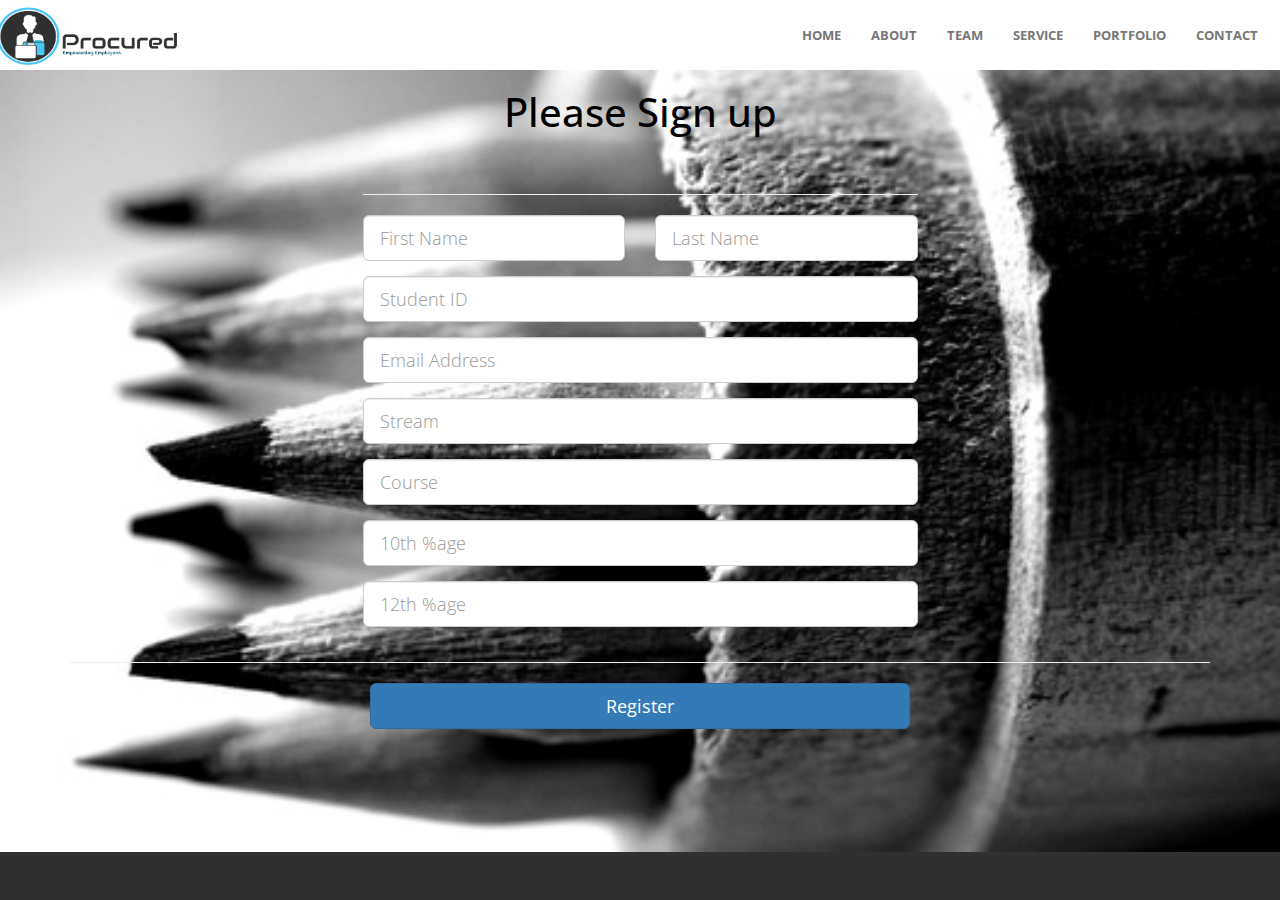
<file: Procured-test/Registration.html>
<!DOCTYPE html>
<html lang="en">
	<head>
		<meta charset="utf-8">
		<title>Procured | Registration</title>
		<meta name="keywords" content="">
		<meta name="description" content="">
		<meta http-equiv="X-UA-Compatible" content="IE=Edge">
		<meta name="viewport" content="width=device-width, initial-scale=1">
		
		<link rel="stylesheet" href="css/animate.min.css">
		<link rel="stylesheet" href="css/bootstrap.min.css">
		<link rel="stylesheet" href="css/font-awesome.min.css">
		<link href='http://fonts.googleapis.com/css?family=Open+Sans:400,300,600,700' rel='stylesheet' type='text/css'>
		<link rel="stylesheet" href="css/templatemo-style.css">
		<script src="js/jquery.js"></script>
		<script src="js/bootstrap.min.js"></script>
        <script src="js/jquery.singlePageNav.min.js"></script>
		<script src="js/typed.js"></script>
		<script src="js/wow.min.js"></script>
		<script src="js/custom.js"></script>
		<style>
		.row1
		{
		width:50%;
		margin-left:25%;
		}
		body
		{
			background-image:url(images/pexels-photo-117018-medium.jpeg);
			background-repeat:no-repeat;
			background-size:cover;
		}
		image_border
		{
			border:1px solid black;
		}
		.logo
			{
			height:58px;
			width:180px;
			}
		</style>
	</head>
	<body>
		<nav class="navbar navbar-default templatemo-nav" role="navigation">
			<div class="container">
				<div class="navbar-header">
					<button class="navbar-toggle" data-toggle="collapse" data-target=".navbar-collapse">
						<span class="icon icon-bar"></span>
						<span class="icon icon-bar"></span>
						<span class="icon icon-bar"></span>
					</button>
					<a href="#" class="navbar-brand"><span><img src="images/Logo (New).png" class="logo"></span></a>
				</div>
				<div class="collapse navbar-collapse">
					<ul class="nav navbar-nav navbar-right">
						<li><a href="index.html">HOME</a></li>
						<li><a href="index.html">ABOUT</a></li>
						<li><a href="index.html">TEAM</a></li>
						<li><a href="index.html">SERVICE</a></li>
						<li><a href="index.html">PORTFOLIO</a></li>
						<li><a href="index.html">CONTACT</a></li>
					</ul>
				</div>
			</div>
		</nav>
<div class="container">
<div class="row ">
    <div class="col-xs-12 col-sm-8 col-md-6 col-sm-offset-2 col-md-offset-3">
		<form role="form" class="image_border" action="login.html">
			<h2 style="color:black">Please Sign up</h2>
			<hr class="colorgraph">
			<div class="row">
				<div class="col-xs-12 col-sm-6 col-md-6">
					<div class="form-group">
                        <input type="text" name="first_name" id="first_name" class="form-control input-lg" placeholder="First Name" tabindex="1">
					</div>
				</div>
				<div class="col-xs-12 col-sm-6 col-md-6">
					<div class="form-group">
						<input type="text" name="last_name" id="last_name" class="form-control input-lg" placeholder="Last Name" tabindex="2">
					</div>
				</div>
			</div>
			<div class="form-group">
				<input type="text" name="student_Id" id="student_Id" class="form-control input-lg" placeholder="Student ID" tabindex="3">
			</div>
			<div class="form-group">
				<input type="email" name="email" id="email" class="form-control input-lg" placeholder="Email Address" tabindex="4">
			</div>
			<div class="form-group">
				<input type="text" name="stream" id="stream" class="form-control input-lg" placeholder="Stream" tabindex="5">
			</div>
			<div class="form-group">
				<input type="text" name="course" id="course" class="form-control input-lg" placeholder="Course" tabindex="6">
			</div>
			<div class="form-group">
				<input type="text" name="tenth_%age" id="tenth_%age" class="form-control input-lg" placeholder="10th %age" tabindex="">
			</div>
			<div class="form-group">
				<input type="text" name="12th_%age" id="12th_%age" class="form-control input-lg" placeholder="12th %age" tabindex="">
			</div>
			</div>
			</div>
			<hr class="colorgraph">
			<div class="row row1">
				<div class="col-xs-12 col-md-12"><input type="submit" value="Register" class="btn btn-primary btn-block btn-lg" tabindex=""></div>
				</div>
		</form>
	</div>
</div>
</div>
</body>
</html>
</file>
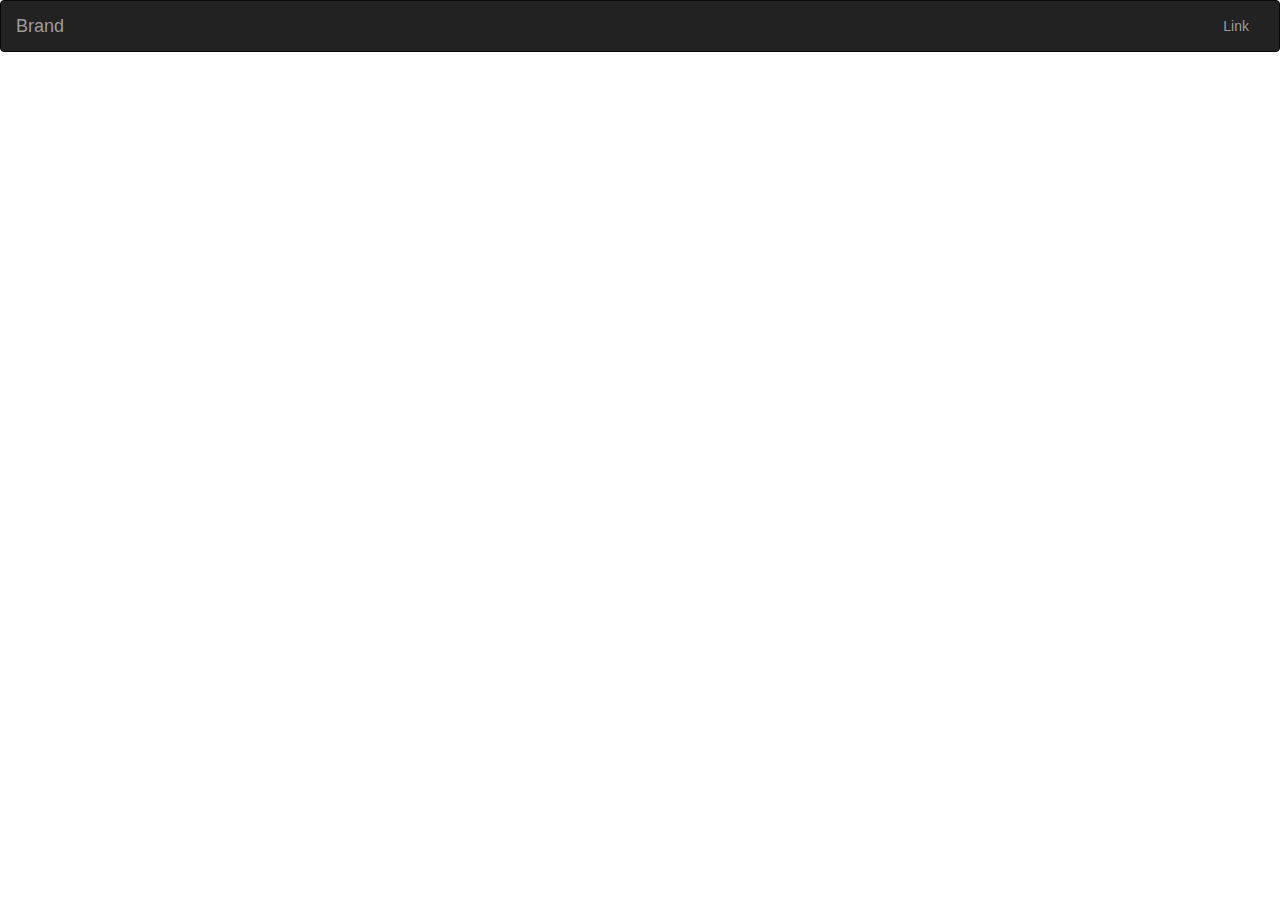
<file: Procured-ui/boot.html>
<html>
<head>
	<title>Bootwatch</title>
</head>
<link rel="stylesheet" type="text/css" hr-ef="https://bootswatch.com/paper/bootstrap.css">
<link rel="stylesheet" href="http://maxcdn.bootstrapcdn.com/bootstrap/3.3.7/css/bootstrap.min.css">
  <script src="https://ajax.googleapis.com/ajax/libs/jquery/1.12.4/jquery.min.js"></script>
  <script src="http://maxcdn.bootstrapcdn.com/bootstrap/3.3.7/js/bootstrap.min.js"></script>
<link rel="stylesheet" type="text/css" -href="style.css-">
<body>

	<nav class="navbar navbar-inverse">
  <div class="container-fluid">
    <div class="navbar-header">
      <button type="button" class="navbar-toggle collapsed" data-toggle="collapse" data-target="#bs-example-navbar-collapse-2">
        <span class="sr-only">Toggle navigation</span>
        <span class="icon-bar"></span>
        <span class="icon-bar"></span>
        <span class="icon-bar"></span>
      </button>
      <a class="navbar-brand" href="#">Brand</a>
    </div>

    <div class="collapse navbar-collapse" id="bs-example-navbar-collapse-2">
      <ul class="nav navbar-nav navbar-right">
        <li><a href="#">Link</a></li>
      </ul>
    </div>
  </div>
</nav>

<div class="row">
<div class="col-md-4 list"></div>
<div class="col-md-8 question-panel"></div>
</div>

</body>
</html>
</file>
<file: Procured-ui/css/templatemo-style.css>
body
	{
 		background: #303030;
 		color: #ffffff;
		font-family: 'Open Sans', sans-serif;
		font-weight: 300;
		overflow-x: hidden; /* prevent horizontal scrollbar from appearing */
	}
	
a {
	color: #47C6F8;
}
	
a:hover {
	color: #0FF;
}

/* start h2 */
h2
	{
		text-align: center;
		font-size: 40px;
		padding-bottom: 40px;
	}	
h2 span
	{
		color: #28a7e9;
		font-weight: bold;
	}
/* end h2 */

/* start about team service portfolio contact */
#about, #team, #service,
#portfolio, #contact
	{
		padding-top: 60px;
		padding-bottom: 40px;
	}
/* end about team service portfolio contact */

/* start preloader */
.preloader
	{
		position: fixed;
  		top: 0;
  		left: 0;
  		width: 100%;
  		height: 100%;
  		z-index: 99999;
  		display: -webkit-box;
  		display: -webkit-flex;
  		display: -ms-flexbox;
  		display: flex;
  		-webkit-flex-flow: row nowrap;
  		    -ms-flex-flow: row nowrap;
  		        flex-flow: row nowrap;
  		-webkit-box-pack: center;
  		-webkit-justify-content: center;
  		    -ms-flex-pack: center;
  		        justify-content: center;
  		-webkit-box-align: center;
  		-webkit-align-items: center;
  		    -ms-flex-align: center;
  		        align-items: center;
  		background: none repeat scroll 0 0 #ffffff;
	}
.sk-spinner-wave.sk-spinner 
	{
  		width: 50px;
  		height: 30px;
  		text-align: center;
  		font-size: 10px; 
  	}
.sk-spinner-wave div 
	{
  		background-color: #333;
  		height: 100%;
  		width: 6px;
  		display: inline-block;
         -webkit-animation: sk-waveStretchDelay 1.2s infinite ease-in-out;
                 animation: sk-waveStretchDelay 1.2s infinite ease-in-out;
         
    }
.sk-spinner-wave .sk-rect2 
	{
          -webkit-animation-delay: -1.1s;
                  animation-delay: -1.1s; 
      }
.sk-spinner-wave .sk-rect3 
	{
          -webkit-animation-delay: -1s;
                  animation-delay: -1s; 
     }
.sk-spinner-wave .sk-rect4 
	{
          -webkit-animation-delay: -0.9s;
                  animation-delay: -0.9s;
     }
.sk-spinner-wave .sk-rect5 
	{
          -webkit-animation-delay: -0.8s;
                  animation-delay: -0.8s; 
     }

@-webkit-keyframes sk-waveStretchDelay {
  0%, 40%, 100% {
            -webkit-transform: scaleY(0.4);
                    transform: scaleY(0.4); }

  20% {
            -webkit-transform: scaleY(1);
                    transform: scaleY(1); } }

@keyframes sk-waveStretchDelay {
  0%, 40%, 100% {
            -webkit-transform: scaleY(0.4);
                    transform: scaleY(0.4); }

  20% {
            -webkit-transform: scaleY(1);
                    transform: scaleY(1); } }
/* end preloader */

/* start header */
header
	{
		min-height: 20px;
		padding-top: 18px;
		padding-bottom: 10px;
	}
header .fa
	{
		color: #28a7e9;
	}
header span
	{
		font-weight: bold;
		padding-right: 10px;
		padding-left: 4px;
	}
header a
	{
		color: #999;
		font-weight: 600;
	}
header .social-icon
	{
		text-align: right;
	}
header .social-icon li a
	{
		border: none;
		width: 20px;
		height: 20px;
		line-height: 20px;
		text-align: center;
	}
/* end header */

/* start nagivation */
.navbar-default
	{
		background:white;
		border: none;
		box-shadow: none;
		margin: 0 !important;
	}
.navbar-default .navbar-brand
	{
		font-weight: 500;
		font-size: 30px;
		height: 70px;
		line-height: 40px;
		padding: 7px 0px 0px 5px;
		padding-bottom: 20px;
	}
.navbar-default .navbar-nav li a
	{
		font-weight: bold;
		font-size: 13px;
		height: 70px;
		line-height: 40px;
	}

.navbar-default .navbar-nav > li > a.current { 
	color: #28A7E9; 
}
.templatemo-nav {
	border-radius: 0;	
	width: 100%;
	z-index: 1000;
}
.sticky {	
	position: fixed;
	left: 0;
	top: 0;	
}
/* end navigation */

/* start home */
#home
	{
		background: url('../images/home-bg.jpg') no-repeat;
		background-size: cover;
		padding-top: 160px;
		padding-bottom: 100px;
		min-height: 650px;
	}
#home h1
	{
		font-weight: 300;
		font-size: 70px;
		padding-bottom: 10px;
	}
#home h1 span
	{
		color: #28a7e9;
		font-weight: bold;
	}
#home .btn
	{
		background: transparent;
		border-radius: 2px;
		color: #fff;
		font-size: 16px;
		font-weight: bold;
		margin-top: 20px;
		width: 180px;
		height: 60px;
		padding-top: 18px;
		-webkit-transition: all 0.4s ease-in-out;
		        transition: all 0.4s ease-in-out;
	}
#home .btn:hover
	{
		background: #28a7e9;
		border-color: transparent;
	}
.element {
	height: 60px;
	font-size: 16px;
}
/* end home */

/* start about */
#about .media-heading-wrapper
	{
		padding-bottom: 32px;
	}
#about .media-heading-wrapper .fa
	{
		border: 1px solid #fff;
		border-radius: 2px;
		color: #fff;
		font-size: 24px;
		width: 60px;
		height: 60px;
		line-height: 60px;
		text-align: center;
		margin-bottom: 20px;
		margin-right: 20px;
	}
#about .media-heading-wrapper h3
	{
		font-size: 18px;
		font-weight: bold;
		padding-top: 20px;
		padding-left: 52px;
	}
/* end about */

/* start team */
#team .team-wrapper
	{
		background: #404040;
		padding-bottom: 10px;
		-webkit-transition: all 0.4s ease-in-out;
		        transition: all 0.4s ease-in-out;
		position: relative;
	}
#team .team-wrapper:hover
	{
		cursor: pointer;
		opacity: 0.4;
		bottom: 4px;
	}
#team .team-wrapper .team-des
	{
		padding: 20px;
	}
#team .team-wrapper .team-des span
	{
		color: #28a7e9;
		display: block;
		font-weight: bold;
		padding-bottom: 12px;
	}
/* end team */

/* start service */
#service .col-md-4
	{
		padding: 40px;
		-webkit-transition: all 0.4s ease-in-out;
		        transition: all 0.4s ease-in-out;
	}
#service .col-md-4:hover
	{
		background: #505050;
	}
#service .active
	{
		background: #505050;
		padding: 40px;
	}
#service .fa
	{
		border: 1px solid #fff;
		border-radius: 2px;
		color: #fff;
		font-size: 50px;
		width: 100px;
		height: 100px;
		line-height: 100px;
		text-align: center;
	}
#service h4
	{
		color: #28a7e9;
		font-weight: 600;
		padding-top: 10px;
		padding-bottom: 14px;
	}
/* end service */

/* start portfolio */
#portfolio
	{
		padding-bottom: 80px;
	}
#portfolio .col-md-3
	{
		padding: 0px;
	}
	.portfolio-thumb, 
	.portfolio-overlay {
		max-width: 450px;
	}
#portfolio .portfolio-thumb
	{
		overflow: hidden;
		padding: 0;
		margin: 0 auto;
	}
#portfolio .portfolio-thumb .portfolio-overlay
	{
		background: #28a7e9;
		top: 0;
		left: 0;
		right: 0;
		bottom: 0;	
		width: 100%;
		height: 100%;
		opacity: 0;
		position: absolute;
		padding: 20px 10px 20px 20px;
		margin-left: auto;
		margin-right: auto;
		-webkit-transition: all 0.4s ease-in-out;
		        transition: all 0.4s ease-in-out;
	}
#portfolio .portfolio-thumb .portfolio-overlay h4
	{
		font-weight: bold;
		padding-bottom: 10px;
	}
#portfolio .portfolio-thumb .portfolio-overlay .btn
	{
		background: none;
		border: 1px solid #fff;
		border-radius: 2px;
		color: #fff;
		font-weight: bold;
	}
#portfolio .portfolio-thumb:hover .portfolio-overlay
	{
		cursor: pointer;
		opacity: 0.8;
	}
/* end portfolio */

/* start contact */
#contact
	{
		background: #202020;
	}
#contact .form-control
	{
		background: transparent;
		border: 1px solid #28a7e9;
		border-radius: 2px;
		box-shadow: none;
		color: #fff;
		margin-top: 6px;
		margin-bottom: 16px;
	}
#contact label
	{
		font-weight: 500;
	}
#contact input
	{
		height: 50px;
	}
#contact input[type="submit"]
	{
		background: #28a7e9;
		font-weight: bold;
		-webkit-transition: all 0.4s ease-in-out;
		        transition: all 0.4s ease-in-out;
	}
#contact input[type="submit"]:hover
	{
		background: transparent;
	}
#contact address
	{
		border-bottom: 1px solid #505050;
		padding-top: 30px;
	}
#contact address .address-title
	{
		font-weight: bold;
		font-size: 20px;
		padding-bottom: 10px;
	}
#contact address span
	{
		display: block;
		padding-bottom: 30px;
	}
#contact address .fa
	{
		border: 1px solid #fff;
		border-radius: 2px;
		width: 40px;
		height: 40px;
		line-height: 40px;
		text-align: center;
		margin-right: 10px;
		margin-bottom: 10px;
	}
/* end contact */

/* start copyright */
#copyright
	{
		padding: 20px;
	}
#copyright p
	{
		font-weight: 400;
	}
/* end copyright */

/* start social icon */
.social-icon
	{
		position: relative;
		padding: 0;
		margin: 0;
	}
.social-icon h4
	{
		display: inline-block;
		padding-right: 20px;
	}
.social-icon li
	{
		display: inline-block;
		list-style: none;
	}
.social-icon li a
	{
		border: 1px solid #fff;
		border-radius: 2px;
		color: #fff;
		width: 40px;
		height: 40px;
		line-height: 40px;
		text-align: center;
		text-decoration: none;
		-webkit-transition: all 0.4s ease-in-out;
		        transition: all 0.4s ease-in-out;
		margin-right: 10px;
	}
.social-icon li a:hover
	{
		background: #28a7e9;
		border-color: transparent;
	}
/* end social icon */

@media only screen and (max-width: 1199px) and (min-width: 992px) {
	#portfolio .portfolio-thumb .portfolio-overlay {
		padding: 0px 8px;
	}
}

/* start 980 media quires */
@media only screen and ( max-width: 980px ) {
	#team .team-wrapper
		{
			margin-top: 40px;
		}
	#portfolio .portfolio-thumb .portfolio-overlay
	{
		background: #28a7e9;
		top: 0;
		left: 0;
		right: 0;
		bottom: 0;
		width: 100%;
		height: 100%;
		opacity: 0;
		position: absolute;
		padding: 40px 10px 20px 20px;
		-webkit-transition: all 0.4s ease-in-out;
		        transition: all 0.4s ease-in-out;
	}

}
/* end 360 media quires */

/* start 768 media quires */
@media only screen and ( max-width: 767px ) {
	#home
		{
			min-height: 300px;
			padding-top: 80px;
			padding-bottom: 60px;
		}
	#home h1
		{
			font-size: 52px;
		}

	.templatemo-nav {
		position: fixed;
    	top: 0;
	}
	header {
		margin-top: 70px;
	}
	header .social-icon {
		text-align: left;
	}
	.navbar-toggle {
		margin-top: 15px;
	}
	.navbar-collapse {
		max-height: 300px;
		overflow-y: auto;
	}
	.navbar-default .navbar-nav li a {
		height: 45px;
		padding-top: 5px;
		padding-bottom: 5px;
		line-height: 35px;
	}
}
/* end 768 media quires */

/* start 360 media quires */
@media only screen and ( max-width: 360px ) {
	header .social-icon
		{
			text-align: left;
		}
	#home
		{
			min-height: 200px;
			padding-top: 60px;
			padding-bottom: 40px;
		}
	#home h1
		{
			font-size: 32px;
		}

}
/* end 360 media quires */
</file>
<file: Project/css/templatemo-style.css>
body
	{
 		background: #303030;
 		color: #ffffff;
		font-family: 'Open Sans', sans-serif;
		font-weight: 300;
		overflow-x: hidden; /* prevent horizontal scrollbar from appearing */
	}
	
a {
	color: #47C6F8;
}
	
a:hover {
	color: #0FF;
}

/* start h2 */
h2
	{
		text-align: center;
		font-size: 40px;
		padding-bottom: 40px;
	}	
h2 span
	{
		color: #28a7e9;
		font-weight: bold;
	}
/* end h2 */

/* start about team service portfolio contact */
#about, #team, #service,
#portfolio, #contact
	{
		padding-top: 60px;
		padding-bottom: 40px;
	}
/* end about team service portfolio contact */

/* start preloader */
.preloader
	{
		position: fixed;
  		top: 0;
  		left: 0;
  		width: 100%;
  		height: 100%;
  		z-index: 99999;
  		display: -webkit-box;
  		display: -webkit-flex;
  		display: -ms-flexbox;
  		display: flex;
  		-webkit-flex-flow: row nowrap;
  		    -ms-flex-flow: row nowrap;
  		        flex-flow: row nowrap;
  		-webkit-box-pack: center;
  		-webkit-justify-content: center;
  		    -ms-flex-pack: center;
  		        justify-content: center;
  		-webkit-box-align: center;
  		-webkit-align-items: center;
  		    -ms-flex-align: center;
  		        align-items: center;
  		background: none repeat scroll 0 0 #ffffff;
	}
.sk-spinner-wave.sk-spinner 
	{
  		width: 50px;
  		height: 30px;
  		text-align: center;
  		font-size: 10px; 
  	}
.sk-spinner-wave div 
	{
  		background-color: #333;
  		height: 100%;
  		width: 6px;
  		display: inline-block;
         -webkit-animation: sk-waveStretchDelay 1.2s infinite ease-in-out;
                 animation: sk-waveStretchDelay 1.2s infinite ease-in-out;
         
    }
.sk-spinner-wave .sk-rect2 
	{
          -webkit-animation-delay: -1.1s;
                  animation-delay: -1.1s; 
      }
.sk-spinner-wave .sk-rect3 
	{
          -webkit-animation-delay: -1s;
                  animation-delay: -1s; 
     }
.sk-spinner-wave .sk-rect4 
	{
          -webkit-animation-delay: -0.9s;
                  animation-delay: -0.9s;
     }
.sk-spinner-wave .sk-rect5 
	{
          -webkit-animation-delay: -0.8s;
                  animation-delay: -0.8s; 
     }

@-webkit-keyframes sk-waveStretchDelay {
  0%, 40%, 100% {
            -webkit-transform: scaleY(0.4);
                    transform: scaleY(0.4); }

  20% {
            -webkit-transform: scaleY(1);
                    transform: scaleY(1); } }

@keyframes sk-waveStretchDelay {
  0%, 40%, 100% {
            -webkit-transform: scaleY(0.4);
                    transform: scaleY(0.4); }

  20% {
            -webkit-transform: scaleY(1);
                    transform: scaleY(1); } }
/* end preloader */

/* start header */
header
	{
		min-height: 20px;
		padding-top: 18px;
		padding-bottom: 10px;
	}
header .fa
	{
		color: #28a7e9;
	}
header span
	{
		font-weight: bold;
		padding-right: 10px;
		padding-left: 4px;
	}
header a
	{
		color: #999;
		font-weight: 600;
	}
header .social-icon
	{
		text-align: right;
	}
header .social-icon li a
	{
		border: none;
		width: 20px;
		height: 20px;
		line-height: 20px;
		text-align: center;
	}
/* end header */

/* start nagivation */
.navbar-default
	{
		background:white;
		border: none;
		box-shadow: none;
		margin: 0 !important;
	}
.navbar-default .navbar-brand
	{
		font-weight: 500;
		font-size: 30px;
		height: 70px;
		line-height: 40px;
		padding: 7px 0px 0px 5px;
		padding-bottom: 20px;
	}
.navbar-default .navbar-nav li a
	{
		font-weight: bold;
		font-size: 13px;
		height: 70px;
		line-height: 40px;
	}

.navbar-default .navbar-nav > li > a.current { 
	color: #28A7E9; 
}
.templatemo-nav {
	border-radius: 0;	
	width: 100%;
	z-index: 1000;
}
.sticky {	
	position: fixed;
	left: 0;
	top: 0;	
}
/* end navigation */

/* start home */
#home
	{
		background: url('../images/home-bg.jpg') no-repeat;
		background-size: cover;
		padding-top: 160px;
		padding-bottom: 100px;
		min-height: 650px;
	}
#home h1
	{
		font-weight: 300;
		font-size: 70px;
		padding-bottom: 10px;
	}
#home h1 span
	{
		color: #28a7e9;
		font-weight: bold;
	}
#home .btn
	{
		background: transparent;
		border-radius: 2px;
		color: #fff;
		font-size: 16px;
		font-weight: bold;
		margin-top: 20px;
		width: 180px;
		height: 60px;
		padding-top: 18px;
		-webkit-transition: all 0.4s ease-in-out;
		        transition: all 0.4s ease-in-out;
	}
#home .btn:hover
	{
		background: #28a7e9;
		border-color: transparent;
	}
.element {
	height: 60px;
	font-size: 16px;
}
/* end home */

/* start about */
#about .media-heading-wrapper
	{
		padding-bottom: 32px;
	}
#about .media-heading-wrapper .fa
	{
		border: 1px solid #fff;
		border-radius: 2px;
		color: #fff;
		font-size: 24px;
		width: 60px;
		height: 60px;
		line-height: 60px;
		text-align: center;
		margin-bottom: 20px;
		margin-right: 20px;
	}
#about .media-heading-wrapper h3
	{
		font-size: 18px;
		font-weight: bold;
		padding-top: 20px;
		padding-left: 52px;
	}
/* end about */

/* start team */
#team .team-wrapper
	{
		background: #404040;
		padding-bottom: 10px;
		-webkit-transition: all 0.4s ease-in-out;
		        transition: all 0.4s ease-in-out;
		position: relative;
	}
#team .team-wrapper:hover
	{
		cursor: pointer;
		opacity: 0.4;
		bottom: 4px;
	}
#team .team-wrapper .team-des
	{
		padding: 20px;
	}
#team .team-wrapper .team-des span
	{
		color: #28a7e9;
		display: block;
		font-weight: bold;
		padding-bottom: 12px;
	}
/* end team */

/* start service */
#service .col-md-4
	{
		padding: 40px;
		-webkit-transition: all 0.4s ease-in-out;
		        transition: all 0.4s ease-in-out;
	}
#service .col-md-4:hover
	{
		background: #505050;
	}
#service .active
	{
		background: #505050;
		padding: 40px;
	}
#service .fa
	{
		border: 1px solid #fff;
		border-radius: 2px;
		color: #fff;
		font-size: 50px;
		width: 100px;
		height: 100px;
		line-height: 100px;
		text-align: center;
	}
#service h4
	{
		color: #28a7e9;
		font-weight: 600;
		padding-top: 10px;
		padding-bottom: 14px;
	}
/* end service */

/* start portfolio */
#portfolio
	{
		padding-bottom: 80px;
	}
#portfolio .col-md-3
	{
		padding: 0px;
	}
	.portfolio-thumb, 
	.portfolio-overlay {
		max-width: 450px;
	}
#portfolio .portfolio-thumb
	{
		overflow: hidden;
		padding: 0;
		margin: 0 auto;
	}
#portfolio .portfolio-thumb .portfolio-overlay
	{
		background: #28a7e9;
		top: 0;
		left: 0;
		right: 0;
		bottom: 0;	
		width: 100%;
		height: 100%;
		opacity: 0;
		position: absolute;
		padding: 20px 10px 20px 20px;
		margin-left: auto;
		margin-right: auto;
		-webkit-transition: all 0.4s ease-in-out;
		        transition: all 0.4s ease-in-out;
	}
#portfolio .portfolio-thumb .portfolio-overlay h4
	{
		font-weight: bold;
		padding-bottom: 10px;
	}
#portfolio .portfolio-thumb .portfolio-overlay .btn
	{
		background: none;
		border: 1px solid #fff;
		border-radius: 2px;
		color: #fff;
		font-weight: bold;
	}
#portfolio .portfolio-thumb:hover .portfolio-overlay
	{
		cursor: pointer;
		opacity: 0.8;
	}
/* end portfolio */

/* start contact */
#contact
	{
		background: #202020;
	}
#contact .form-control
	{
		background: transparent;
		border: 1px solid #28a7e9;
		border-radius: 2px;
		box-shadow: none;
		color: #fff;
		margin-top: 6px;
		margin-bottom: 16px;
	}
#contact label
	{
		font-weight: 500;
	}
#contact input
	{
		height: 50px;
	}
#contact input[type="submit"]
	{
		background: #28a7e9;
		font-weight: bold;
		-webkit-transition: all 0.4s ease-in-out;
		        transition: all 0.4s ease-in-out;
	}
#contact input[type="submit"]:hover
	{
		background: transparent;
	}
#contact address
	{
		border-bottom: 1px solid #505050;
		padding-top: 30px;
	}
#contact address .address-title
	{
		font-weight: bold;
		font-size: 20px;
		padding-bottom: 10px;
	}
#contact address span
	{
		display: block;
		padding-bottom: 30px;
	}
#contact address .fa
	{
		border: 1px solid #fff;
		border-radius: 2px;
		width: 40px;
		height: 40px;
		line-height: 40px;
		text-align: center;
		margin-right: 10px;
		margin-bottom: 10px;
	}
/* end contact */

/* start copyright */
#copyright
	{
		padding: 20px;
	}
#copyright p
	{
		font-weight: 400;
	}
/* end copyright */

/* start social icon */
.social-icon
	{
		position: relative;
		padding: 0;
		margin: 0;
	}
.social-icon h4
	{
		display: inline-block;
		padding-right: 20px;
	}
.social-icon li
	{
		display: inline-block;
		list-style: none;
	}
.social-icon li a
	{
		border: 1px solid #fff;
		border-radius: 2px;
		color: #fff;
		width: 40px;
		height: 40px;
		line-height: 40px;
		text-align: center;
		text-decoration: none;
		-webkit-transition: all 0.4s ease-in-out;
		        transition: all 0.4s ease-in-out;
		margin-right: 10px;
	}
.social-icon li a:hover
	{
		background: #28a7e9;
		border-color: transparent;
	}
/* end social icon */

@media only screen and (max-width: 1199px) and (min-width: 992px) {
	#portfolio .portfolio-thumb .portfolio-overlay {
		padding: 0px 8px;
	}
}

/* start 980 media quires */
@media only screen and ( max-width: 980px ) {
	#team .team-wrapper
		{
			margin-top: 40px;
		}
	#portfolio .portfolio-thumb .portfolio-overlay
	{
		background: #28a7e9;
		top: 0;
		left: 0;
		right: 0;
		bottom: 0;
		width: 100%;
		height: 100%;
		opacity: 0;
		position: absolute;
		padding: 40px 10px 20px 20px;
		-webkit-transition: all 0.4s ease-in-out;
		        transition: all 0.4s ease-in-out;
	}

}
/* end 360 media quires */

/* start 768 media quires */
@media only screen and ( max-width: 767px ) {
	#home
		{
			min-height: 300px;
			padding-top: 80px;
			padding-bottom: 60px;
		}
	#home h1
		{
			font-size: 52px;
		}

	.templatemo-nav {
		position: fixed;
    	top: 0;
	}
	header {
		margin-top: 70px;
	}
	header .social-icon {
		text-align: left;
	}
	.navbar-toggle {
		margin-top: 15px;
	}
	.navbar-collapse {
		max-height: 300px;
		overflow-y: auto;
	}
	.navbar-default .navbar-nav li a {
		height: 45px;
		padding-top: 5px;
		padding-bottom: 5px;
		line-height: 35px;
	}
}
/* end 768 media quires */

/* start 360 media quires */
@media only screen and ( max-width: 360px ) {
	header .social-icon
		{
			text-align: left;
		}
	#home
		{
			min-height: 200px;
			padding-top: 60px;
			padding-bottom: 40px;
		}
	#home h1
		{
			font-size: 32px;
		}

}
/* end 360 media quires */
</file>
<file: Procured-test/css/templatemo-style.css>
body
	{
 		background: #303030;
 		color: #ffffff;
		font-family: 'Open Sans', sans-serif;
		font-weight: 300;
		overflow-x: hidden; /* prevent horizontal scrollbar from appearing */
	}
	
a {
	color: #47C6F8;
}
	
a:hover {
	color: #0FF;
}

/* start h2 */
h2
	{
		text-align: center;
		font-size: 40px;
		padding-bottom: 40px;
	}	
h2 span
	{
		color: #28a7e9;
		font-weight: bold;
	}
/* end h2 */

/* start about team service portfolio contact */
#about, #team, #service,
#portfolio, #contact
	{
		padding-top: 60px;
		padding-bottom: 40px;
	}
/* end about team service portfolio contact */

/* start preloader */
.preloader
	{
		position: fixed;
  		top: 0;
  		left: 0;
  		width: 100%;
  		height: 100%;
  		z-index: 99999;
  		display: -webkit-box;
  		display: -webkit-flex;
  		display: -ms-flexbox;
  		display: flex;
  		-webkit-flex-flow: row nowrap;
  		    -ms-flex-flow: row nowrap;
  		        flex-flow: row nowrap;
  		-webkit-box-pack: center;
  		-webkit-justify-content: center;
  		    -ms-flex-pack: center;
  		        justify-content: center;
  		-webkit-box-align: center;
  		-webkit-align-items: center;
  		    -ms-flex-align: center;
  		        align-items: center;
  		background: none repeat scroll 0 0 #ffffff;
	}
.sk-spinner-wave.sk-spinner 
	{
  		width: 50px;
  		height: 30px;
  		text-align: center;
  		font-size: 10px; 
  	}
.sk-spinner-wave div 
	{
  		background-color: #333;
  		height: 100%;
  		width: 6px;
  		display: inline-block;
         -webkit-animation: sk-waveStretchDelay 1.2s infinite ease-in-out;
                 animation: sk-waveStretchDelay 1.2s infinite ease-in-out;
         
    }
.sk-spinner-wave .sk-rect2 
	{
          -webkit-animation-delay: -1.1s;
                  animation-delay: -1.1s; 
      }
.sk-spinner-wave .sk-rect3 
	{
          -webkit-animation-delay: -1s;
                  animation-delay: -1s; 
     }
.sk-spinner-wave .sk-rect4 
	{
          -webkit-animation-delay: -0.9s;
                  animation-delay: -0.9s;
     }
.sk-spinner-wave .sk-rect5 
	{
          -webkit-animation-delay: -0.8s;
                  animation-delay: -0.8s; 
     }

@-webkit-keyframes sk-waveStretchDelay {
  0%, 40%, 100% {
            -webkit-transform: scaleY(0.4);
                    transform: scaleY(0.4); }

  20% {
            -webkit-transform: scaleY(1);
                    transform: scaleY(1); } }

@keyframes sk-waveStretchDelay {
  0%, 40%, 100% {
            -webkit-transform: scaleY(0.4);
                    transform: scaleY(0.4); }

  20% {
            -webkit-transform: scaleY(1);
                    transform: scaleY(1); } }
/* end preloader */

/* start header */
header
	{
		min-height: 20px;
		padding-top: 18px;
		padding-bottom: 10px;
	}
header .fa
	{
		color: #28a7e9;
	}
header span
	{
		font-weight: bold;
		padding-right: 10px;
		padding-left: 4px;
	}
header a
	{
		color: #999;
		font-weight: 600;
	}
header .social-icon
	{
		text-align: right;
	}
header .social-icon li a
	{
		border: none;
		width: 20px;
		height: 20px;
		line-height: 20px;
		text-align: center;
	}
/* end header */

/* start nagivation */
.navbar-default
	{
		background:white;
		border: none;
		box-shadow: none;
		margin: 0 !important;
	}
.navbar-default .navbar-brand
	{
		font-weight: 500;
		font-size: 30px;
		height: 70px;
		line-height: 40px;
		padding: 7px 0px 0px 5px;
		padding-bottom: 20px;
	}
.navbar-default .navbar-nav li a
	{
		font-weight: bold;
		font-size: 13px;
		height: 70px;
		line-height: 40px;
	}

.navbar-default .navbar-nav > li > a.current { 
	color: #28A7E9; 
}
.templatemo-nav {
	border-radius: 0;	
	width: 100%;
	z-index: 1000;
}
.sticky {	
	position: fixed;
	left: 0;
	top: 0;	
}
/* end navigation */

/* start home */
#home
	{
		background: url('../images/home-bg.jpg') no-repeat;
		background-size: cover;
		padding-top: 160px;
		padding-bottom: 100px;
		min-height: 650px;
	}
#home h1
	{
		font-weight: 300;
		font-size: 70px;
		padding-bottom: 10px;
	}
#home h1 span
	{
		color: #28a7e9;
		font-weight: bold;
	}
#home .btn
	{
		background: transparent;
		border-radius: 2px;
		color: #fff;
		font-size: 16px;
		font-weight: bold;
		margin-top: 20px;
		width: 180px;
		height: 60px;
		padding-top: 18px;
		-webkit-transition: all 0.4s ease-in-out;
		        transition: all 0.4s ease-in-out;
	}
#home .btn:hover
	{
		background: #28a7e9;
		border-color: transparent;
	}
.element {
	height: 60px;
	font-size: 16px;
}
/* end home */

/* start about */
#about .media-heading-wrapper
	{
		padding-bottom: 32px;
	}
#about .media-heading-wrapper .fa
	{
		border: 1px solid #fff;
		border-radius: 2px;
		color: #fff;
		font-size: 24px;
		width: 60px;
		height: 60px;
		line-height: 60px;
		text-align: center;
		margin-bottom: 20px;
		margin-right: 20px;
	}
#about .media-heading-wrapper h3
	{
		font-size: 18px;
		font-weight: bold;
		padding-top: 20px;
		padding-left: 52px;
	}
/* end about */

/* start team */
#team .team-wrapper
	{
		background: #404040;
		padding-bottom: 10px;
		-webkit-transition: all 0.4s ease-in-out;
		        transition: all 0.4s ease-in-out;
		position: relative;
	}
#team .team-wrapper:hover
	{
		cursor: pointer;
		opacity: 0.4;
		bottom: 4px;
	}
#team .team-wrapper .team-des
	{
		padding: 20px;
	}
#team .team-wrapper .team-des span
	{
		color: #28a7e9;
		display: block;
		font-weight: bold;
		padding-bottom: 12px;
	}
/* end team */

/* start service */
#service .col-md-4
	{
		padding: 40px;
		-webkit-transition: all 0.4s ease-in-out;
		        transition: all 0.4s ease-in-out;
	}
#service .col-md-4:hover
	{
		background: #505050;
	}
#service .active
	{
		background: #505050;
		padding: 40px;
	}
#service .fa
	{
		border: 1px solid #fff;
		border-radius: 2px;
		color: #fff;
		font-size: 50px;
		width: 100px;
		height: 100px;
		line-height: 100px;
		text-align: center;
	}
#service h4
	{
		color: #28a7e9;
		font-weight: 600;
		padding-top: 10px;
		padding-bottom: 14px;
	}
/* end service */

/* start portfolio */
#portfolio
	{
		padding-bottom: 80px;
	}
#portfolio .col-md-3
	{
		padding: 0px;
	}
	.portfolio-thumb, 
	.portfolio-overlay {
		max-width: 450px;
	}
#portfolio .portfolio-thumb
	{
		overflow: hidden;
		padding: 0;
		margin: 0 auto;
	}
#portfolio .portfolio-thumb .portfolio-overlay
	{
		background: #28a7e9;
		top: 0;
		left: 0;
		right: 0;
		bottom: 0;	
		width: 100%;
		height: 100%;
		opacity: 0;
		position: absolute;
		padding: 20px 10px 20px 20px;
		margin-left: auto;
		margin-right: auto;
		-webkit-transition: all 0.4s ease-in-out;
		        transition: all 0.4s ease-in-out;
	}
#portfolio .portfolio-thumb .portfolio-overlay h4
	{
		font-weight: bold;
		padding-bottom: 10px;
	}
#portfolio .portfolio-thumb .portfolio-overlay .btn
	{
		background: none;
		border: 1px solid #fff;
		border-radius: 2px;
		color: #fff;
		font-weight: bold;
	}
#portfolio .portfolio-thumb:hover .portfolio-overlay
	{
		cursor: pointer;
		opacity: 0.8;
	}
/* end portfolio */

/* start contact */
#contact
	{
		background: #202020;
	}
#contact .form-control
	{
		background: transparent;
		border: 1px solid #28a7e9;
		border-radius: 2px;
		box-shadow: none;
		color: #fff;
		margin-top: 6px;
		margin-bottom: 16px;
	}
#contact label
	{
		font-weight: 500;
	}
#contact input
	{
		height: 50px;
	}
#contact input[type="submit"]
	{
		background: #28a7e9;
		font-weight: bold;
		-webkit-transition: all 0.4s ease-in-out;
		        transition: all 0.4s ease-in-out;
	}
#contact input[type="submit"]:hover
	{
		background: transparent;
	}
#contact address
	{
		border-bottom: 1px solid #505050;
		padding-top: 30px;
	}
#contact address .address-title
	{
		font-weight: bold;
		font-size: 20px;
		padding-bottom: 10px;
	}
#contact address span
	{
		display: block;
		padding-bottom: 30px;
	}
#contact address .fa
	{
		border: 1px solid #fff;
		border-radius: 2px;
		width: 40px;
		height: 40px;
		line-height: 40px;
		text-align: center;
		margin-right: 10px;
		margin-bottom: 10px;
	}
/* end contact */

/* start copyright */
#copyright
	{
		padding: 20px;
	}
#copyright p
	{
		font-weight: 400;
	}
/* end copyright */

/* start social icon */
.social-icon
	{
		position: relative;
		padding: 0;
		margin: 0;
	}
.social-icon h4
	{
		display: inline-block;
		padding-right: 20px;
	}
.social-icon li
	{
		display: inline-block;
		list-style: none;
	}
.social-icon li a
	{
		border: 1px solid #fff;
		border-radius: 2px;
		color: #fff;
		width: 40px;
		height: 40px;
		line-height: 40px;
		text-align: center;
		text-decoration: none;
		-webkit-transition: all 0.4s ease-in-out;
		        transition: all 0.4s ease-in-out;
		margin-right: 10px;
	}
.social-icon li a:hover
	{
		background: #28a7e9;
		border-color: transparent;
	}
/* end social icon */

@media only screen and (max-width: 1199px) and (min-width: 992px) {
	#portfolio .portfolio-thumb .portfolio-overlay {
		padding: 0px 8px;
	}
}

/* start 980 media quires */
@media only screen and ( max-width: 980px ) {
	#team .team-wrapper
		{
			margin-top: 40px;
		}
	#portfolio .portfolio-thumb .portfolio-overlay
	{
		background: #28a7e9;
		top: 0;
		left: 0;
		right: 0;
		bottom: 0;
		width: 100%;
		height: 100%;
		opacity: 0;
		position: absolute;
		padding: 40px 10px 20px 20px;
		-webkit-transition: all 0.4s ease-in-out;
		        transition: all 0.4s ease-in-out;
	}

}
/* end 360 media quires */

/* start 768 media quires */
@media only screen and ( max-width: 767px ) {
	#home
		{
			min-height: 300px;
			padding-top: 80px;
			padding-bottom: 60px;
		}
	#home h1
		{
			font-size: 52px;
		}

	.templatemo-nav {
		position: fixed;
    	top: 0;
	}
	header {
		margin-top: 70px;
	}
	header .social-icon {
		text-align: left;
	}
	.navbar-toggle {
		margin-top: 15px;
	}
	.navbar-collapse {
		max-height: 300px;
		overflow-y: auto;
	}
	.navbar-default .navbar-nav li a {
		height: 45px;
		padding-top: 5px;
		padding-bottom: 5px;
		line-height: 35px;
	}
}
/* end 768 media quires */

/* start 360 media quires */
@media only screen and ( max-width: 360px ) {
	header .social-icon
		{
			text-align: left;
		}
	#home
		{
			min-height: 200px;
			padding-top: 60px;
			padding-bottom: 40px;
		}
	#home h1
		{
			font-size: 32px;
		}

}
/* end 360 media quires */
</file>
<file: Procured-test/css/login.css>
.row1
{
margin-top:10%;
}
body
{
background-image:url(images/pexels-photo-117018-medium.jpeg);
background-repeat:no-repeat;
background-size:cover;
		}
		image_border
		{
			border:1px solid black;
		}
		.logo
			{
			height:58px;
			width:180px;
			}
body
{
background-image:url(images/stack-of-books-vintage-books-book-books-medium.jpg);
background-repeat:no-repeat;
background-size:cover;
}.panel-login {
	border-color: #ccc;
	-webkit-box-shadow: 0px 2px 3px 0px rgba(0,0,0,0.2);
	-moz-box-shadow: 0px 2px 3px 0px rgba(0,0,0,0.2);
	box-shadow: 0px 2px 3px 0px rgba(0,0,0,0.2);
}
.container1
{
margin-top:50px;
}
.panel-login>.panel-heading {
	color: #00415d;
	background-color: #fff;
	border-color: #fff;
	text-align:center;
}
.panel-login>.panel-heading a{
	text-decoration: none;
	color: #666;
	font-weight: bold;
	font-size: 15px;
	-webkit-transition: all 0.1s linear;
	-moz-transition: all 0.1s linear;
	transition: all 0.1s linear;
}
.panel-login>.panel-heading a.active{
	color: #029f5b;
	font-size: 18px;
}
.panel-login>.panel-heading hr{
	margin-top: 10px;
	margin-bottom: 0px;
	clear: both;
	border: 0;
	height: 1px;
	background-image: -webkit-linear-gradient(left,rgba(0, 0, 0, 0),rgba(0, 0, 0, 0.15),rgba(0, 0, 0, 0));
	background-image: -moz-linear-gradient(left,rgba(0,0,0,0),rgba(0,0,0,0.15),rgba(0,0,0,0));
	background-image: -ms-linear-gradient(left,rgba(0,0,0,0),rgba(0,0,0,0.15),rgba(0,0,0,0));
	background-image: -o-linear-gradient(left,rgba(0,0,0,0),rgba(0,0,0,0.15),rgba(0,0,0,0));
}
.panel-login input[type="text"],.panel-login input[type="email"],.panel-login input[type="password"] {
	height: 45px;
	border: 1px solid #ddd;
	font-size: 16px;
	-webkit-transition: all 0.1s linear;
	-moz-transition: all 0.1s linear;
	transition: all 0.1s linear;
}
.panel-login input:hover,
.panel-login input:focus {
	outline:none;
	-webkit-box-shadow: none;
	-moz-box-shadow: none;
	box-shadow: none;
	border-color: #ccc;
}
.btn-login {
	background-color: #1CA347;
	outline: none;
	color: #fff;
	font-size: 14px;
	height: auto;
	font-weight: normal;
	padding: 14px 0;
	text-transform: uppercase;
	border-color: #59B2E6;
}
.btn-login:hover,
.btn-login:focus {
	color: #fff;
	background-color: #53A3CD;
	border-color: #53A3CD;
}
.forgot-password {
	text-decoration: underline;
	color: #888;
}
.forgot-password:hover,
.forgot-password:focus {
	text-decoration: underline;
	color: #666;
}

.btn-register {
	background-color: #1CB94E;
	outline: none;
	color: #fff;
	font-size: 14px;
	height: auto;
	font-weight: normal;
	padding: 14px 0;
	text-transform: uppercase;
	border-color: #59B2E6;
}
.btn-register:hover,
.btn-register:focus {
	color: #fff;
	background-color: #59B2E6;
	border-color: #59B2E6;
}
/* CSS Document */
</file>
